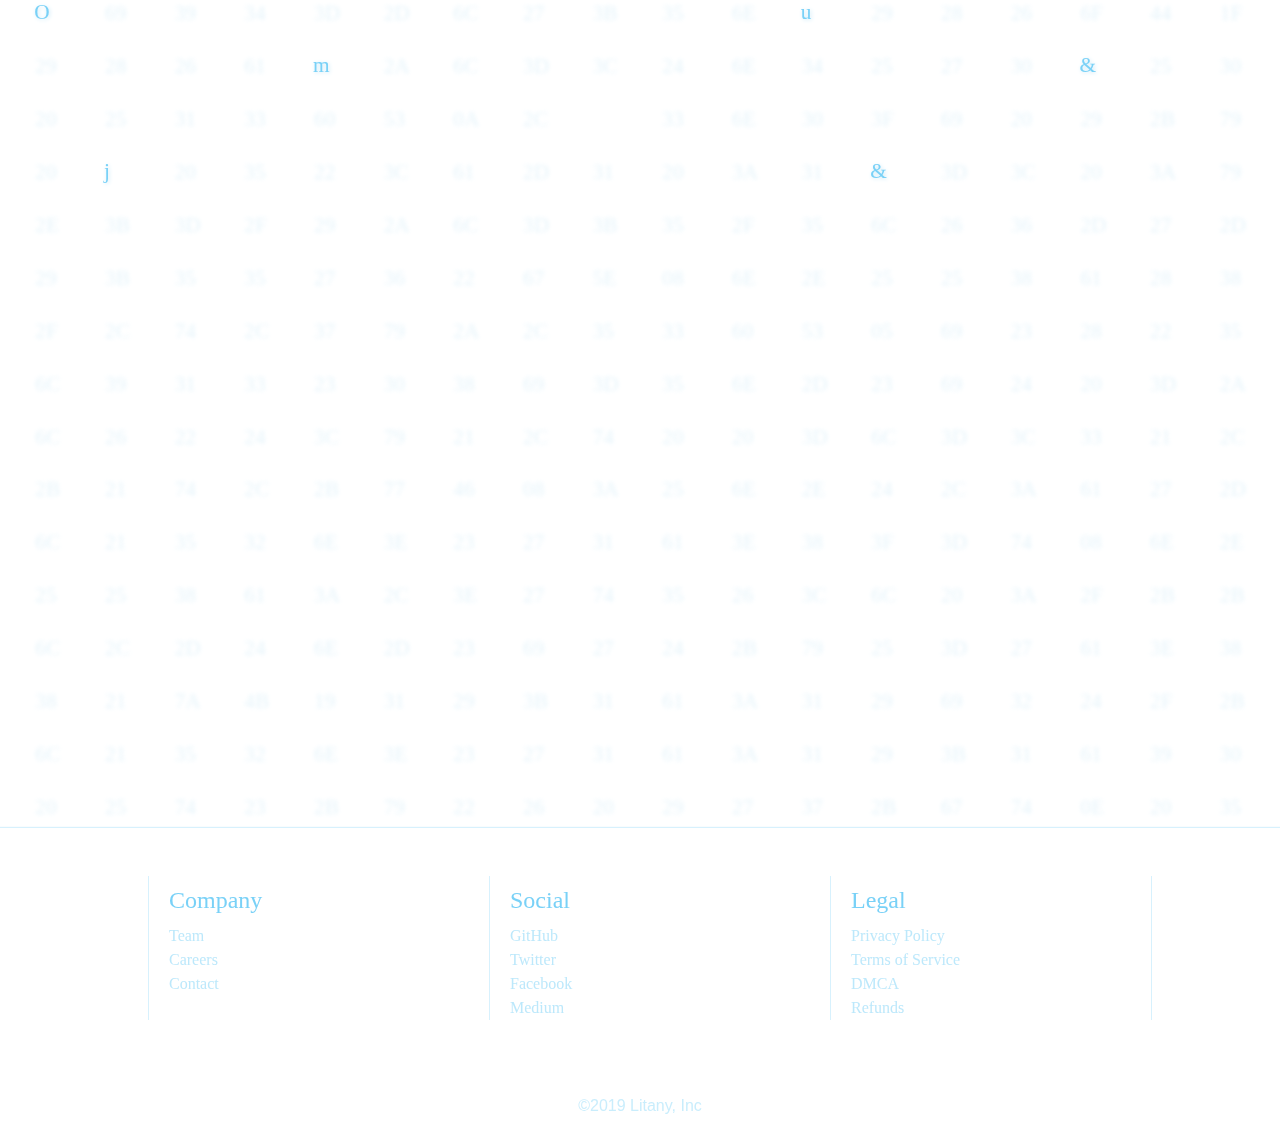
<file: index.html>
<!doctype html>
<head>
    <title>Litany</title>
    <link rel="stylesheet" href="/assets/styles/main.css" />
    <meta property="og:title" content="Litany" />
    <meta property="og:description" content="" />
    <meta property="og:image" content="http://litany.io/assets/i/litany-preview-highres.png" />
</head>

<body>

<div class="hero">

</div>

<ul class="cipher-bg">
    <li id="block-0">
        <span>05</span>
    </li>
    <li id="block-1">
        <span>69</span>
    </li>
    <li id="block-2">
        <span>39</span>
    </li>
    <li id="block-3">
        <span>34</span>
    </li>
    <li id="block-4">
        <span>3D</span>
    </li>
    <li id="block-5">
        <span>2D</span>
    </li>
    <li id="block-6">
        <span>6C</span>
    </li>
    <li id="block-7">
        <span>27</span>
    </li>
    <li id="block-8">
        <span>3B</span>
    </li>
    <li id="block-9">
        <span>35</span>
    </li>
    <li id="block-10">
        <span>6E</span>
    </li>
    <li id="block-11">
        <span>3F</span>
    </li>
    <li id="block-12">
        <span>29</span>
    </li>
    <li id="block-13">
        <span>28</span>
    </li>
    <li id="block-14">
        <span>26</span>
    </li>
    <li id="block-15">
        <span>6F</span>
    </li>
    <li id="block-16">
        <span>44</span>
    </li>
    <li id="block-17">
        <span>1F</span>
    </li>
    <li id="block-18">
        <span>29</span>
    </li>
    <li id="block-19">
        <span>28</span>
    </li>
    <li id="block-20">
        <span>26</span>
    </li>
    <li id="block-21">
        <span>61</span>
    </li>
    <li id="block-22">
        <span>27</span>
    </li>
    <li id="block-23">
        <span>2A</span>
    </li>
    <li id="block-24">
        <span>6C</span>
    </li>
    <li id="block-25">
        <span>3D</span>
    </li>
    <li id="block-26">
        <span>3C</span>
    </li>
    <li id="block-27">
        <span>24</span>
    </li>
    <li id="block-28">
        <span>6E</span>
    </li>
    <li id="block-29">
        <span>34</span>
    </li>
    <li id="block-30">
        <span>25</span>
    </li>
    <li id="block-31">
        <span>27</span>
    </li>
    <li id="block-32">
        <span>30</span>
    </li>
    <li id="block-33">
        <span>6C</span>
    </li>
    <li id="block-34">
        <span>25</span>
    </li>
    <li id="block-35">
        <span>30</span>
    </li>
    <li id="block-36">
        <span>20</span>
    </li>
    <li id="block-37">
        <span>25</span>
    </li>
    <li id="block-38">
        <span>31</span>
    </li>
    <li id="block-39">
        <span>33</span>
    </li>
    <li id="block-40">
        <span>60</span>
    </li>
    <li id="block-41">
        <span>53</span>
    </li>
    <li id="block-42">
        <span>0A</span>
    </li>
    <li id="block-43">
        <span>2C</span>
    </li>
    <li id="block-44">
        <span>35</span>
    </li>
    <li id="block-45">
        <span>33</span>
    </li>
    <li id="block-46">
        <span>6E</span>
    </li>
    <li id="block-47">
        <span>30</span>
    </li>
    <li id="block-48">
        <span>3F</span>
    </li>
    <li id="block-49">
        <span>69</span>
    </li>
    <li id="block-50">
        <span>20</span>
    </li>
    <li id="block-51">
        <span>29</span>
    </li>
    <li id="block-52">
        <span>2B</span>
    </li>
    <li id="block-53">
        <span>79</span>
    </li>
    <li id="block-54">
        <span>20</span>
    </li>
    <li id="block-55">
        <span>20</span>
    </li>
    <li id="block-56">
        <span>20</span>
    </li>
    <li id="block-57">
        <span>35</span>
    </li>
    <li id="block-58">
        <span>22</span>
    </li>
    <li id="block-59">
        <span>3C</span>
    </li>
    <li id="block-60">
        <span>61</span>
    </li>
    <li id="block-61">
        <span>2D</span>
    </li>
    <li id="block-62">
        <span>31</span>
    </li>
    <li id="block-63">
        <span>20</span>
    </li>
    <li id="block-64">
        <span>3A</span>
    </li>
    <li id="block-65">
        <span>31</span>
    </li>
    <li id="block-66">
        <span>6C</span>
    </li>
    <li id="block-67">
        <span>3D</span>
    </li>
    <li id="block-68">
        <span>3C</span>
    </li>
    <li id="block-69">
        <span>20</span>
    </li>
    <li id="block-70">
        <span>3A</span>
    </li>
    <li id="block-71">
        <span>79</span>
    </li>
    <li id="block-72">
        <span>2E</span>
    </li>
    <li id="block-73">
        <span>3B</span>
    </li>
    <li id="block-74">
        <span>3D</span>
    </li>
    <li id="block-75">
        <span>2F</span>
    </li>
    <li id="block-76">
        <span>29</span>
    </li>
    <li id="block-77">
        <span>2A</span>
    </li>
    <li id="block-78">
        <span>6C</span>
    </li>
    <li id="block-79">
        <span>3D</span>
    </li>
    <li id="block-80">
        <span>3B</span>
    </li>
    <li id="block-81">
        <span>35</span>
    </li>
    <li id="block-82">
        <span>2F</span>
    </li>
    <li id="block-83">
        <span>35</span>
    </li>
    <li id="block-84">
        <span>6C</span>
    </li>
    <li id="block-85">
        <span>26</span>
    </li>
    <li id="block-86">
        <span>36</span>
    </li>
    <li id="block-87">
        <span>2D</span>
    </li>
    <li id="block-88">
        <span>27</span>
    </li>
    <li id="block-89">
        <span>2D</span>
    </li>
    <li id="block-90">
        <span>29</span>
    </li>
    <li id="block-91">
        <span>3B</span>
    </li>
    <li id="block-92">
        <span>35</span>
    </li>
    <li id="block-93">
        <span>35</span>
    </li>
    <li id="block-94">
        <span>27</span>
    </li>
    <li id="block-95">
        <span>36</span>
    </li>
    <li id="block-96">
        <span>22</span>
    </li>
    <li id="block-97">
        <span>67</span>
    </li>
    <li id="block-98">
        <span>5E</span>
    </li>
    <li id="block-99">
        <span>08</span>
    </li>
    <li id="block-100">
        <span>6E</span>
    </li>
    <li id="block-101">
        <span>2E</span>
    </li>
    <li id="block-102">
        <span>25</span>
    </li>
    <li id="block-103">
        <span>25</span>
    </li>
    <li id="block-104">
        <span>38</span>
    </li>
    <li id="block-105">
        <span>61</span>
    </li>
    <li id="block-106">
        <span>28</span>
    </li>
    <li id="block-107">
        <span>38</span>
    </li>
    <li id="block-108">
        <span>2F</span>
    </li>
    <li id="block-109">
        <span>2C</span>
    </li>
    <li id="block-110">
        <span>74</span>
    </li>
    <li id="block-111">
        <span>2C</span>
    </li>
    <li id="block-112">
        <span>37</span>
    </li>
    <li id="block-113">
        <span>79</span>
    </li>
    <li id="block-114">
        <span>2A</span>
    </li>
    <li id="block-115">
        <span>2C</span>
    </li>
    <li id="block-116">
        <span>35</span>
    </li>
    <li id="block-117">
        <span>33</span>
    </li>
    <li id="block-118">
        <span>60</span>
    </li>
    <li id="block-119">
        <span>53</span>
    </li>
    <li id="block-120">
        <span>05</span>
    </li>
    <li id="block-121">
        <span>69</span>
    </li>
    <li id="block-122">
        <span>23</span>
    </li>
    <li id="block-123">
        <span>28</span>
    </li>
    <li id="block-124">
        <span>22</span>
    </li>
    <li id="block-125">
        <span>35</span>
    </li>
    <li id="block-126">
        <span>6C</span>
    </li>
    <li id="block-127">
        <span>39</span>
    </li>
    <li id="block-128">
        <span>31</span>
    </li>
    <li id="block-129">
        <span>33</span>
    </li>
    <li id="block-130">
        <span>23</span>
    </li>
    <li id="block-131">
        <span>30</span>
    </li>
    <li id="block-132">
        <span>38</span>
    </li>
    <li id="block-133">
        <span>69</span>
    </li>
    <li id="block-134">
        <span>3D</span>
    </li>
    <li id="block-135">
        <span>35</span>
    </li>
    <li id="block-136">
        <span>6E</span>
    </li>
    <li id="block-137">
        <span>2D</span>
    </li>
    <li id="block-138">
        <span>23</span>
    </li>
    <li id="block-139">
        <span>69</span>
    </li>
    <li id="block-140">
        <span>24</span>
    </li>
    <li id="block-141">
        <span>20</span>
    </li>
    <li id="block-142">
        <span>3D</span>
    </li>
    <li id="block-143">
        <span>2A</span>
    </li>
    <li id="block-144">
        <span>6C</span>
    </li>
    <li id="block-145">
        <span>26</span>
    </li>
    <li id="block-146">
        <span>22</span>
    </li>
    <li id="block-147">
        <span>24</span>
    </li>
    <li id="block-148">
        <span>3C</span>
    </li>
    <li id="block-149">
        <span>79</span>
    </li>
    <li id="block-150">
        <span>21</span>
    </li>
    <li id="block-151">
        <span>2C</span>
    </li>
    <li id="block-152">
        <span>74</span>
    </li>
    <li id="block-153">
        <span>20</span>
    </li>
    <li id="block-154">
        <span>20</span>
    </li>
    <li id="block-155">
        <span>3D</span>
    </li>
    <li id="block-156">
        <span>6C</span>
    </li>
    <li id="block-157">
        <span>3D</span>
    </li>
    <li id="block-158">
        <span>3C</span>
    </li>
    <li id="block-159">
        <span>33</span>
    </li>
    <li id="block-160">
        <span>21</span>
    </li>
    <li id="block-161">
        <span>2C</span>
    </li>
    <li id="block-162">
        <span>2B</span>
    </li>
    <li id="block-163">
        <span>21</span>
    </li>
    <li id="block-164">
        <span>74</span>
    </li>
    <li id="block-165">
        <span>2C</span>
    </li>
    <li id="block-166">
        <span>2B</span>
    </li>
    <li id="block-167">
        <span>77</span>
    </li>
    <li id="block-168">
        <span>46</span>
    </li>
    <li id="block-169">
        <span>08</span>
    </li>
    <li id="block-170">
        <span>3A</span>
    </li>
    <li id="block-171">
        <span>25</span>
    </li>
    <li id="block-172">
        <span>6E</span>
    </li>
    <li id="block-173">
        <span>2E</span>
    </li>
    <li id="block-174">
        <span>24</span>
    </li>
    <li id="block-175">
        <span>2C</span>
    </li>
    <li id="block-176">
        <span>3A</span>
    </li>
    <li id="block-177">
        <span>61</span>
    </li>
    <li id="block-178">
        <span>27</span>
    </li>
    <li id="block-179">
        <span>2D</span>
    </li>
    <li id="block-180">
        <span>6C</span>
    </li>
    <li id="block-181">
        <span>21</span>
    </li>
    <li id="block-182">
        <span>35</span>
    </li>
    <li id="block-183">
        <span>32</span>
    </li>
    <li id="block-184">
        <span>6E</span>
    </li>
    <li id="block-185">
        <span>3E</span>
    </li>
    <li id="block-186">
        <span>23</span>
    </li>
    <li id="block-187">
        <span>27</span>
    </li>
    <li id="block-188">
        <span>31</span>
    </li>
    <li id="block-189">
        <span>61</span>
    </li>
    <li id="block-190">
        <span>3E</span>
    </li>
    <li id="block-191">
        <span>38</span>
    </li>
    <li id="block-192">
        <span>3F</span>
    </li>
    <li id="block-193">
        <span>3D</span>
    </li>
    <li id="block-194">
        <span>74</span>
    </li>
    <li id="block-195">
        <span>08</span>
    </li>
    <li id="block-196">
        <span>6E</span>
    </li>
    <li id="block-197">
        <span>2E</span>
    </li>
    <li id="block-198">
        <span>25</span>
    </li>
    <li id="block-199">
        <span>25</span>
    </li>
    <li id="block-200">
        <span>38</span>
    </li>
    <li id="block-201">
        <span>61</span>
    </li>
    <li id="block-202">
        <span>3A</span>
    </li>
    <li id="block-203">
        <span>2C</span>
    </li>
    <li id="block-204">
        <span>3E</span>
    </li>
    <li id="block-205">
        <span>27</span>
    </li>
    <li id="block-206">
        <span>74</span>
    </li>
    <li id="block-207">
        <span>35</span>
    </li>
    <li id="block-208">
        <span>26</span>
    </li>
    <li id="block-209">
        <span>3C</span>
    </li>
    <li id="block-210">
        <span>6C</span>
    </li>
    <li id="block-211">
        <span>20</span>
    </li>
    <li id="block-212">
        <span>3A</span>
    </li>
    <li id="block-213">
        <span>2F</span>
    </li>
    <li id="block-214">
        <span>2B</span>
    </li>
    <li id="block-215">
        <span>2B</span>
    </li>
    <li id="block-216">
        <span>6C</span>
    </li>
    <li id="block-217">
        <span>2C</span>
    </li>
    <li id="block-218">
        <span>2D</span>
    </li>
    <li id="block-219">
        <span>24</span>
    </li>
    <li id="block-220">
        <span>6E</span>
    </li>
    <li id="block-221">
        <span>2D</span>
    </li>
    <li id="block-222">
        <span>23</span>
    </li>
    <li id="block-223">
        <span>69</span>
    </li>
    <li id="block-224">
        <span>27</span>
    </li>
    <li id="block-225">
        <span>24</span>
    </li>
    <li id="block-226">
        <span>2B</span>
    </li>
    <li id="block-227">
        <span>79</span>
    </li>
    <li id="block-228">
        <span>25</span>
    </li>
    <li id="block-229">
        <span>3D</span>
    </li>
    <li id="block-230">
        <span>27</span>
    </li>
    <li id="block-231">
        <span>61</span>
    </li>
    <li id="block-232">
        <span>3E</span>
    </li>
    <li id="block-233">
        <span>38</span>
    </li>
    <li id="block-234">
        <span>38</span>
    </li>
    <li id="block-235">
        <span>21</span>
    </li>
    <li id="block-236">
        <span>7A</span>
    </li>
    <li id="block-237">
        <span>4B</span>
    </li>
    <li id="block-238">
        <span>19</span>
    </li>
    <li id="block-239">
        <span>31</span>
    </li>
    <li id="block-240">
        <span>29</span>
    </li>
    <li id="block-241">
        <span>3B</span>
    </li>
    <li id="block-242">
        <span>31</span>
    </li>
    <li id="block-243">
        <span>61</span>
    </li>
    <li id="block-244">
        <span>3A</span>
    </li>
    <li id="block-245">
        <span>31</span>
    </li>
    <li id="block-246">
        <span>29</span>
    </li>
    <li id="block-247">
        <span>69</span>
    </li>
    <li id="block-248">
        <span>32</span>
    </li>
    <li id="block-249">
        <span>24</span>
    </li>
    <li id="block-250">
        <span>2F</span>
    </li>
    <li id="block-251">
        <span>2B</span>
    </li>
    <li id="block-252">
        <span>6C</span>
    </li>
    <li id="block-253">
        <span>21</span>
    </li>
    <li id="block-254">
        <span>35</span>
    </li>
    <li id="block-255">
        <span>32</span>
    </li>
    <li id="block-256">
        <span>6E</span>
    </li>
    <li id="block-257">
        <span>3E</span>
    </li>
    <li id="block-258">
        <span>23</span>
    </li>
    <li id="block-259">
        <span>27</span>
    </li>
    <li id="block-260">
        <span>31</span>
    </li>
    <li id="block-261">
        <span>61</span>
    </li>
    <li id="block-262">
        <span>3A</span>
    </li>
    <li id="block-263">
        <span>31</span>
    </li>
    <li id="block-264">
        <span>29</span>
    </li>
    <li id="block-265">
        <span>3B</span>
    </li>
    <li id="block-266">
        <span>31</span>
    </li>
    <li id="block-267">
        <span>61</span>
    </li>
    <li id="block-268">
        <span>39</span>
    </li>
    <li id="block-269">
        <span>30</span>
    </li>
    <li id="block-270">
        <span>20</span>
    </li>
    <li id="block-271">
        <span>25</span>
    </li>
    <li id="block-272">
        <span>74</span>
    </li>
    <li id="block-273">
        <span>23</span>
    </li>
    <li id="block-274">
        <span>2B</span>
    </li>
    <li id="block-275">
        <span>79</span>
    </li>
    <li id="block-276">
        <span>22</span>
    </li>
    <li id="block-277">
        <span>26</span>
    </li>
    <li id="block-278">
        <span>20</span>
    </li>
    <li id="block-279">
        <span>29</span>
    </li>
    <li id="block-280">
        <span>27</span>
    </li>
    <li id="block-281">
        <span>37</span>
    </li>
    <li id="block-282">
        <span>2B</span>
    </li>
    <li id="block-283">
        <span>67</span>
    </li>
    <li id="block-284">
        <span>74</span>
    </li>
    <li id="block-285">
        <span>0E</span>
    </li>
    <li id="block-286">
        <span>20</span>
    </li>
    <li id="block-287">
        <span>35</span>
    </li>
    <li id="block-288">
        <span>35</span>
    </li>
    <li id="block-289">
        <span>69</span>
    </li>
    <li id="block-290">
        <span>1D</span>
    </li>
    <li id="block-291">
        <span>61</span>
    </li>
    <li id="block-292">
        <span>39</span>
    </li>
    <li id="block-293">
        <span>30</span>
    </li>
    <li id="block-294">
        <span>20</span>
    </li>
    <li id="block-295">
        <span>25</span>
    </li>
    <li id="block-296">
        <span>74</span>
    </li>
    <li id="block-297">
        <span>33</span>
    </li>
    <li id="block-298">
        <span>2B</span>
    </li>
    <li id="block-299">
        <span>34</span>
    </li>
    <li id="block-300">
        <span>2D</span>
    </li>
    <li id="block-301">
        <span>20</span>
    </li>
    <li id="block-302">
        <span>3A</span>
    </li>
    <li id="block-303">
        <span>6F</span>
    </li>
    <li id="block-304">
        <span>6E</span>
    </li>
    <li id="block-305">
        <span>79</span>
    </li>
</ul>

<script>
{
    let chr = (n) => String.fromCharCode(n);
    let k = window.location.search.slice(1);
    let magic = (k !== undefined);
    let key = Array.from(k || 'jabberwocky').map((c) => c.charCodeAt(0));
    let total = 305;
    let i = 0;
    let tick = 100;
    let tock = 10000;
    let ul = document.querySelector('ul.cipher-bg');
    let flipBlock = (i) => {
        var el = document.getElementById(`block-${i}`);
        if (!el) return;
        var plain = el.classList.contains('plain');
        var v = el.querySelector('span');
        var s = v.textContent;
        if (plain) s = s.charCodeAt(0).toString(16);
        var d = (parseInt(s, 16) ^ key[i%key.length] ^ 0x20)
                .toString(16).toUpperCase();
            d = (d.length==2) ? d : '0'+d;
        v.textContent = (!plain) ? chr(parseInt(d, 16)) : d;
        el.classList.toggle('plain');
    }
    function *flip() {
    	for (let i=1;i<=key.length;i++) {
    		for (let j=0;j<total/key.length;j++) yield j*key.length+i-1;
    	}
    }
    let gen = flip();
    let interval = setInterval(function loop() {
    	var v = gen.next();
    	if (v.done) {
            ul.classList.add('done');
            clearInterval(interval);
            setTimeout(() => {
                gen = flip();
                interval = setInterval(loop, tick);
                ul.classList.remove('done');
            }, (magic ? tock : tick))
        } else {
            flipBlock(v.value)
        }
    }, tick);

    let h = document.querySelector('header');
    let o = h.offsetTop;
    let b = document.body;
    let d = document.querySelector('.hero');
    window.addEventListener("scroll", function(e) {
        if (b.scrollTop >= o && !b.classList.contains('sticky')) {
            b.classList.add('sticky');
            b.scrollTop = 0;
        } else {
            let n = 1 - b.scrollTop / d.scrollHeight * 2;
            d.style.opacity = n;
            d.style.offsetTop = n;
        }
    });

    let p = document.querySelector('.hero span');
    let j = 0;
    setInterval(() => {
        var v = Array.from(p.textContent);
        if (v[j].match(/[A-z]/)) {
            v[j] = String.fromCharCode(v[j].charCodeAt(0) ^ 0x20);
        }
        p.textContent = v.join("");
        j = (j < v.length - 1) ? j + 1 : 0;
    }, 250);

}</script>
<footer>

    <section class="links">

        <section>
            <h1>Company</h1>
            <ul class="">
                <li><a href="#">Team</a>
                <li><a href="#">Careers</a>
                <li><a href="#">Contact</a>
            </ul>
        </section>

        <section>
            <h1>Social</h1>
            <ul class="social">
                <li class="github"><a href="http://github.com/litanyio">GitHub</a>
                <li class="twitter"><a href="http://twitter.com/litanyio">Twitter</a>
                <li class="facebook"><a href="http://fb.me/litanyio">Facebook</a>
                <li class="medium"><a href="https://medium.com/@litanyio">Medium</a>
            </ul>
        </section>

        <section>
            <h1>Legal</h1>
            <ul class="boring">
                <li><a href="/legal/privacy.html">Privacy Policy</a>
                <li><a href="/legal/tos.html">Terms of Service</a>
                <li><a href="/legal/dmca.html">DMCA</a>
                <li><a href="/legal/refund.html">Refunds</a>

            </ul>
        </section>
    </section>

    <p>&copy;2019 Litany, Inc</p>

</footer>
</body>
</html>
</file>
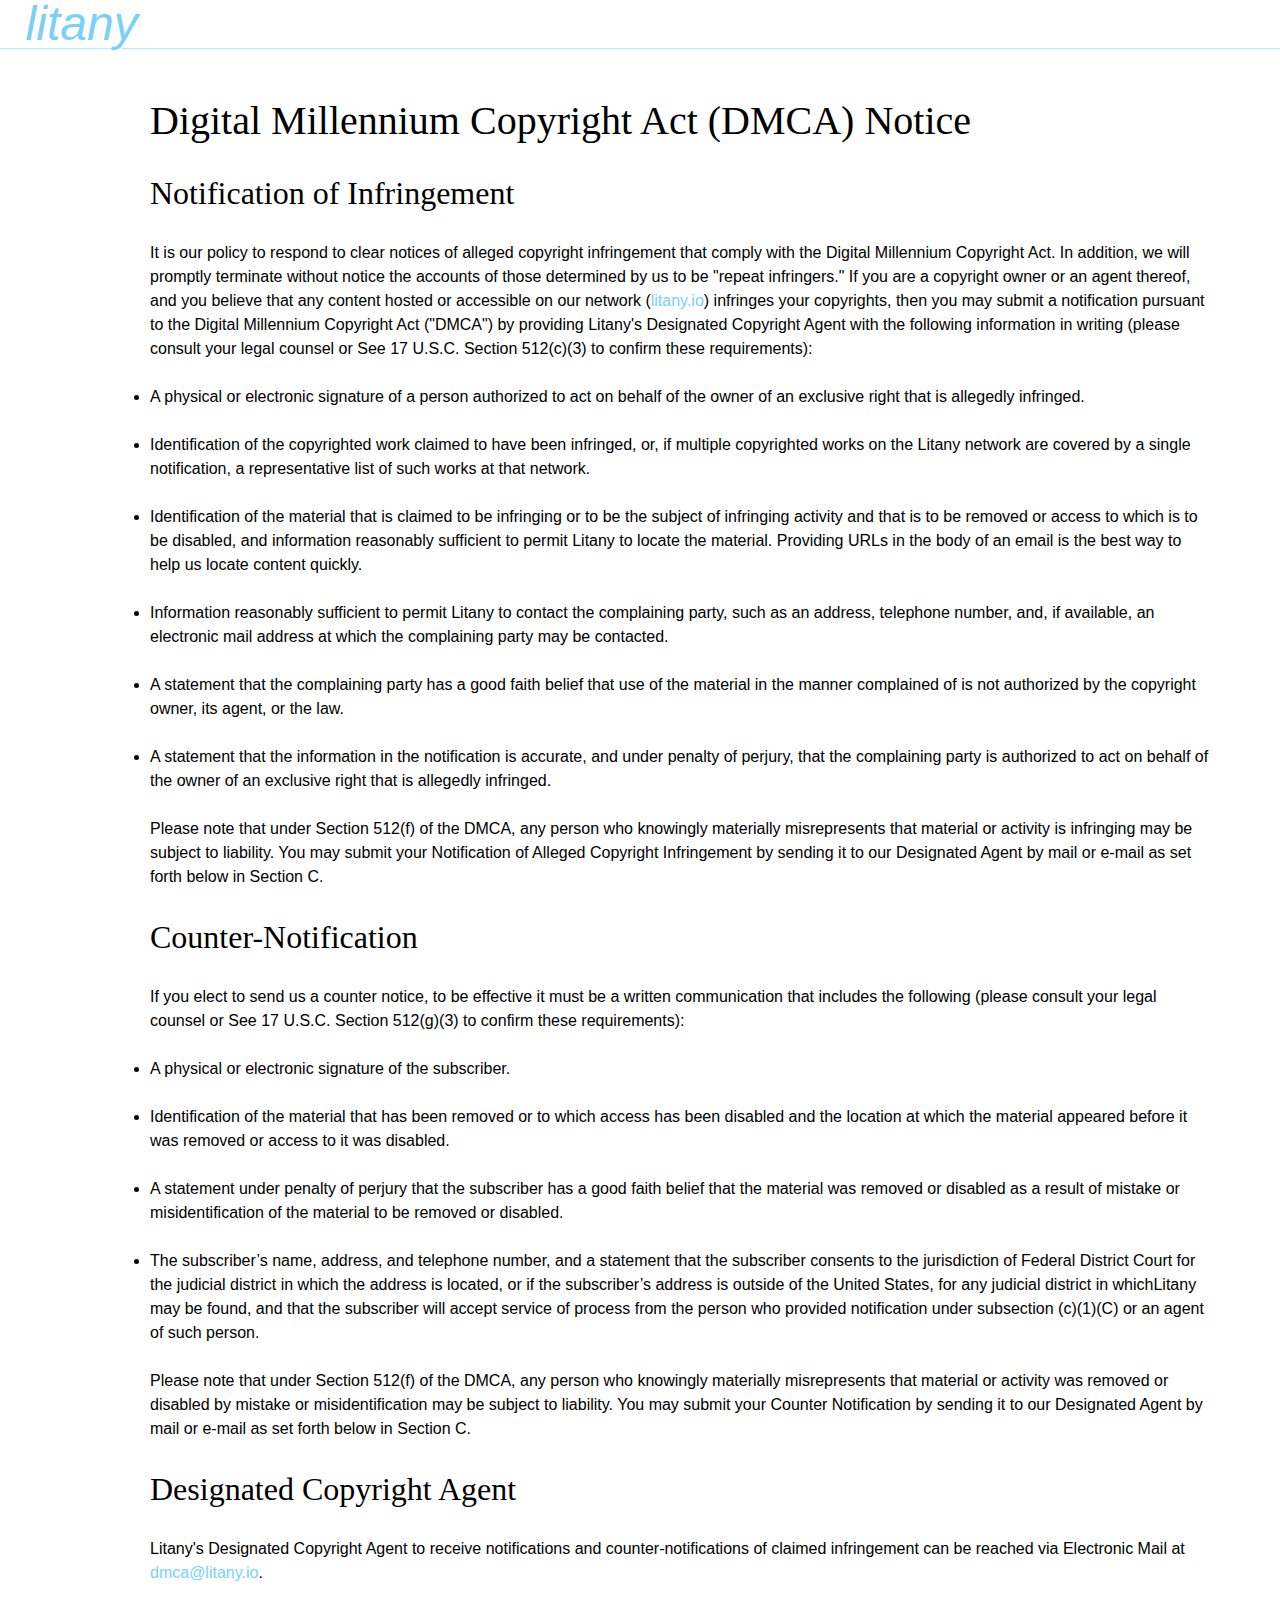
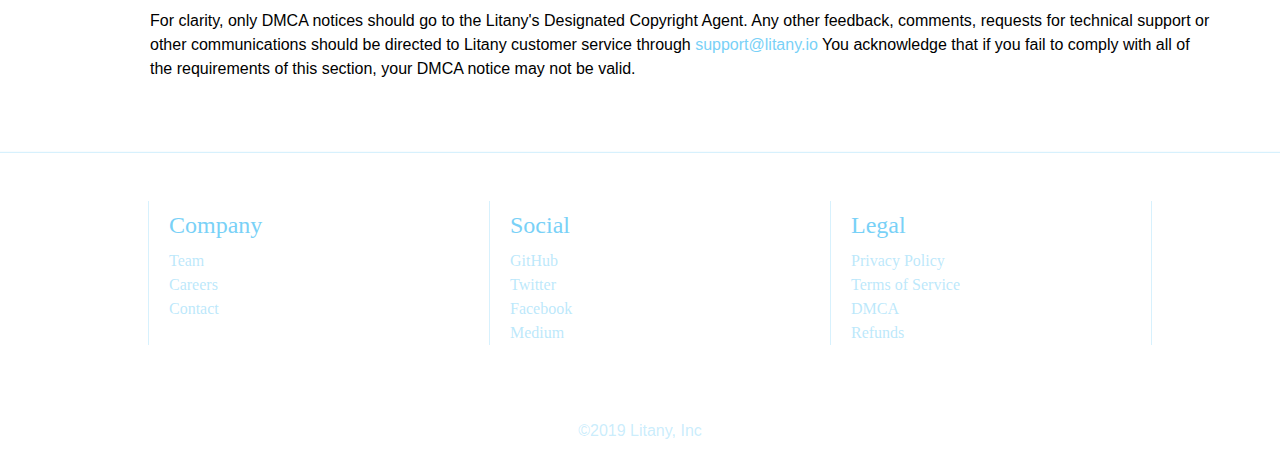
<file: legal/dmca.html>
<!doctype html>
<head>
    <title>Litany</title>
    <link rel="stylesheet" href="/assets/styles/main.css" />
    <meta property="og:title" content="Litany" />
    <meta property="og:description" content="" />
    <meta property="og:image" content="http://litany.io/assets/i/litany-preview-highres.png" />
</head>

<body>
<header>
    <h1 id="logo" class="logo">litany</h1>
    <ul>

    </ul>
</header>


<section class="content">
<h1>Digital Millennium Copyright Act (DMCA) Notice</h1>
<h2>Notification of Infringement</h2>
<p>It is our policy to respond to clear notices of alleged copyright infringement that comply with the Digital Millennium Copyright Act. In addition, we will promptly terminate without notice the accounts of those determined by us to be "repeat infringers." If you are a copyright owner or an agent thereof, and you believe that any content hosted or accessible on our network (<a href="http://litany.io">litany.io</a>) infringes your copyrights, then you may submit a notification pursuant to the Digital Millennium Copyright Act ("DMCA") by providing Litany's Designated Copyright Agent with the following information in writing (please consult your legal counsel or See 17 U.S.C. Section 512(c)(3) to confirm these requirements):</p>
<ul>
<li>
<p>A physical or electronic signature of a person authorized to act on behalf of the owner of an exclusive right that is allegedly infringed.</p>
</li>
<li>
<p>Identification of the copyrighted work claimed to have been infringed, or, if multiple copyrighted works on the Litany network are covered by a single notification, a representative list of such works at that network.</p>
</li>
<li>
<p>Identification of the material that is claimed to be infringing or to be the subject of infringing activity and that is to be removed or access to which is to be disabled, and information reasonably sufficient to permit Litany to locate the material. Providing URLs in the body of an email is the best way to help us locate content quickly.</p>
</li>
<li>
<p>Information reasonably sufficient to permit Litany to contact the complaining party, such as an address, telephone number, and, if available, an electronic mail address at which the complaining party may be contacted.</p>
</li>
<li>
<p>A statement that the complaining party has a good faith belief that use of the material in the manner complained of is not authorized by the copyright owner, its agent, or the law.</p>
</li>
<li>
<p>A statement that the information in the notification is accurate, and under penalty of perjury, that the complaining party is authorized to act on behalf of the owner of an exclusive right that is allegedly infringed.</p>
</li>
</ul>
<p>Please note that under Section 512(f) of the DMCA, any person who knowingly materially misrepresents that material or activity is infringing may be subject to liability.
You may submit your Notification of Alleged Copyright Infringement by sending it to our Designated Agent by mail or e-mail as set forth below in Section C.</p>
<h2>Counter-Notification</h2>
<p>If you elect to send us a counter notice, to be effective it must be a written communication that includes the following (please consult your legal counsel or See 17 U.S.C. Section 512(g)(3) to confirm these requirements):</p>
<ul>
<li>
<p>A physical or electronic signature of the subscriber.</p>
</li>
<li>
<p>Identification of the material that has been removed or to which access has been disabled and the location at which the material appeared before it was removed or access to it was disabled.</p>
</li>
<li>
<p>A statement under penalty of perjury that the subscriber has a good faith belief that the material was removed or disabled as a result of mistake or misidentification of the material to be removed or disabled.</p>
</li>
<li>
<p>The subscriber’s name, address, and telephone number, and a statement that the subscriber consents to the jurisdiction of Federal District Court for the judicial district in which the address is located, or if the subscriber’s address is outside of the United States, for any judicial district in whichLitany may be found, and that the subscriber will accept service of process from the person who provided notification under subsection (c)(1)(C) or an agent of such person.</p>
</li>
</ul>
<p>Please note that under Section 512(f) of the DMCA, any person who knowingly materially misrepresents that material or activity was removed or disabled by mistake or misidentification may be subject to liability.
You may submit your Counter Notification by sending it to our Designated Agent by mail or e-mail as set forth below in Section C.</p>
<h2>Designated Copyright Agent</h2>
<p>Litany's Designated Copyright Agent to receive notifications and counter-notifications of claimed infringement can be reached via Electronic Mail at <a href="mailto:dmca@litany.io">dmca@litany.io</a>.</p>
<p>For clarity, only DMCA notices should go to the Litany's Designated Copyright Agent.  Any other feedback, comments, requests for technical support or other communications should be directed to Litany customer service through <a href="mailto:support@litany.io">support@litany.io</a> You acknowledge that if you fail to comply with all of the requirements of this section, your DMCA notice may not be valid.</p>
</section>
<footer>

    <section class="links">

        <section>
            <h1>Company</h1>
            <ul class="">
                <li><a href="#">Team</a>
                <li><a href="#">Careers</a>
                <li><a href="#">Contact</a>
            </ul>
        </section>

        <section>
            <h1>Social</h1>
            <ul class="social">
                <li class="github"><a href="http://github.com/litanyio">GitHub</a>
                <li class="twitter"><a href="http://twitter.com/litanyio">Twitter</a>
                <li class="facebook"><a href="http://fb.me/litanyio">Facebook</a>
                <li class="medium"><a href="https://medium.com/@litanyio">Medium</a>
            </ul>
        </section>

        <section>
            <h1>Legal</h1>
            <ul class="boring">
                <li><a href="/legal/privacy.html">Privacy Policy</a>
                <li><a href="/legal/tos.html">Terms of Service</a>
                <li><a href="/legal/dmca.html">DMCA</a>
                <li><a href="/legal/refund.html">Refunds</a>

            </ul>
        </section>
    </section>

    <p>&copy;2019 Litany, Inc</p>

</footer>
</body>
</html>
</file>
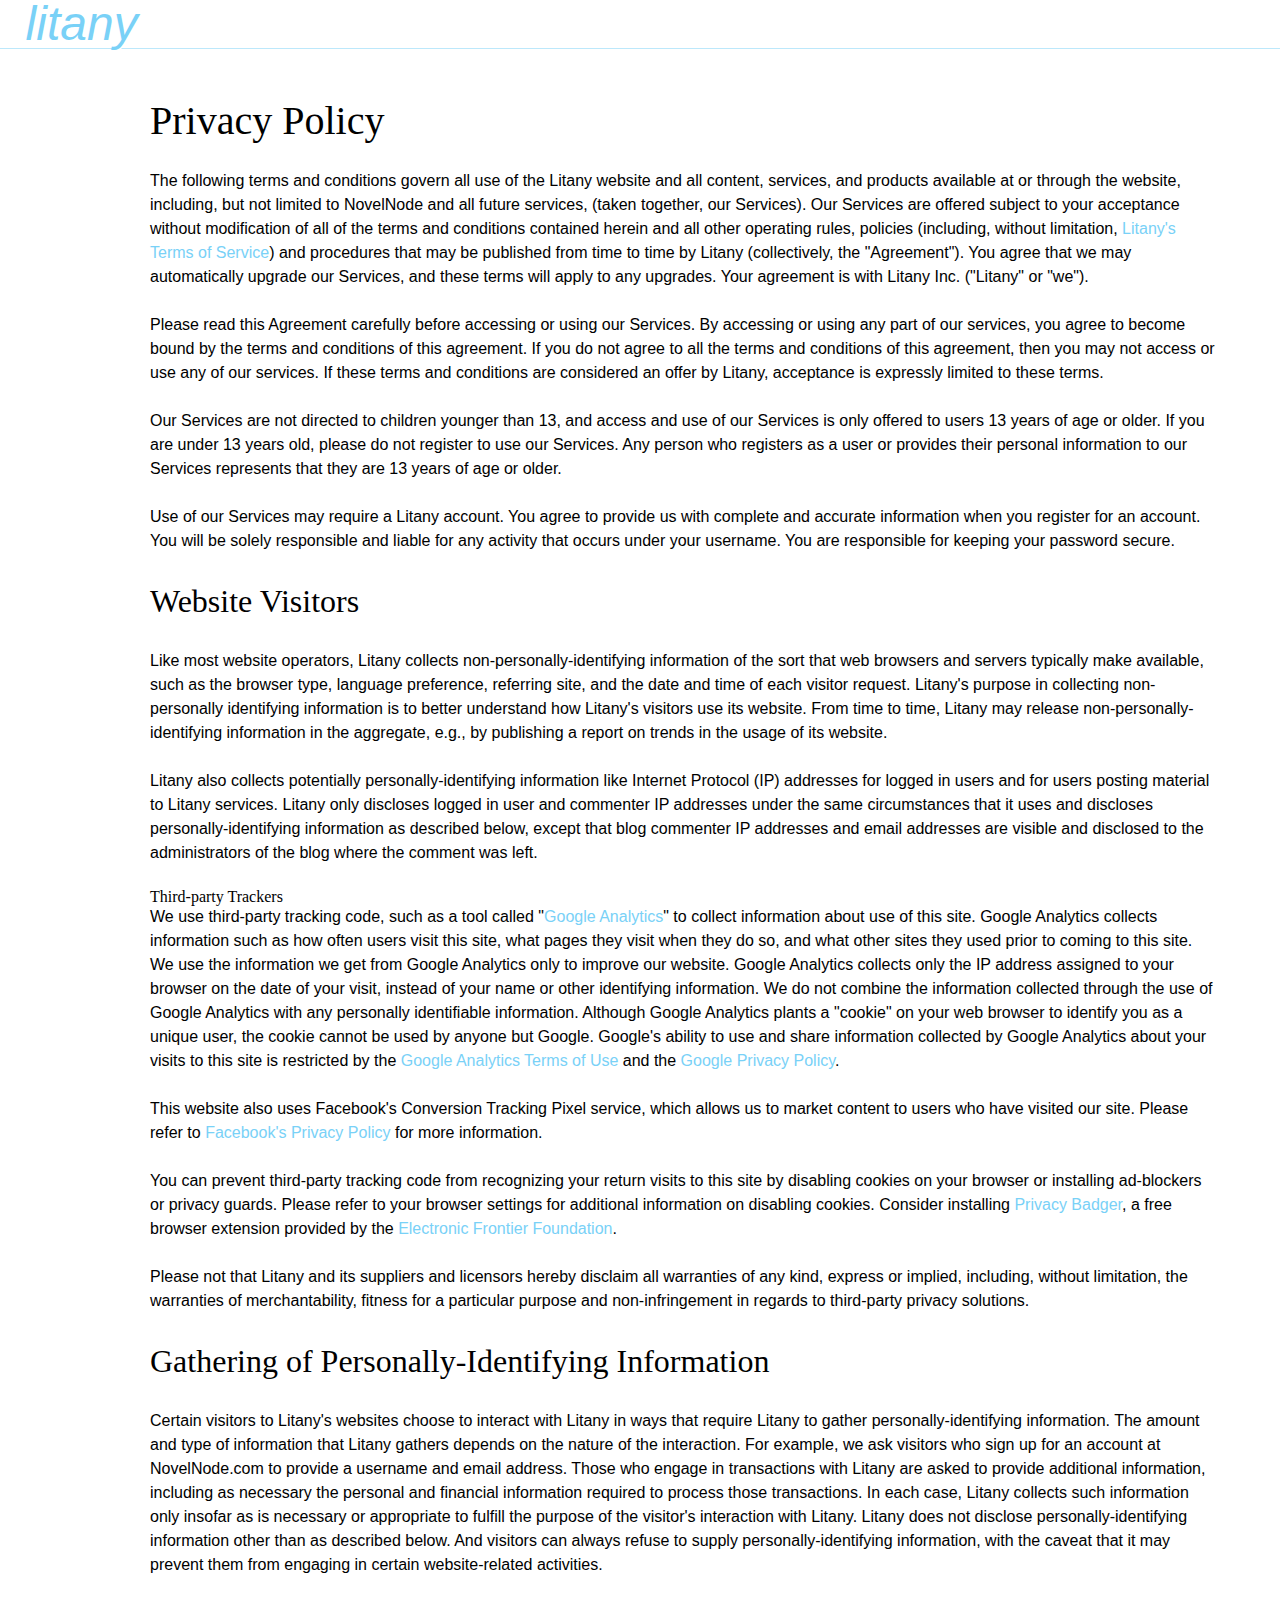
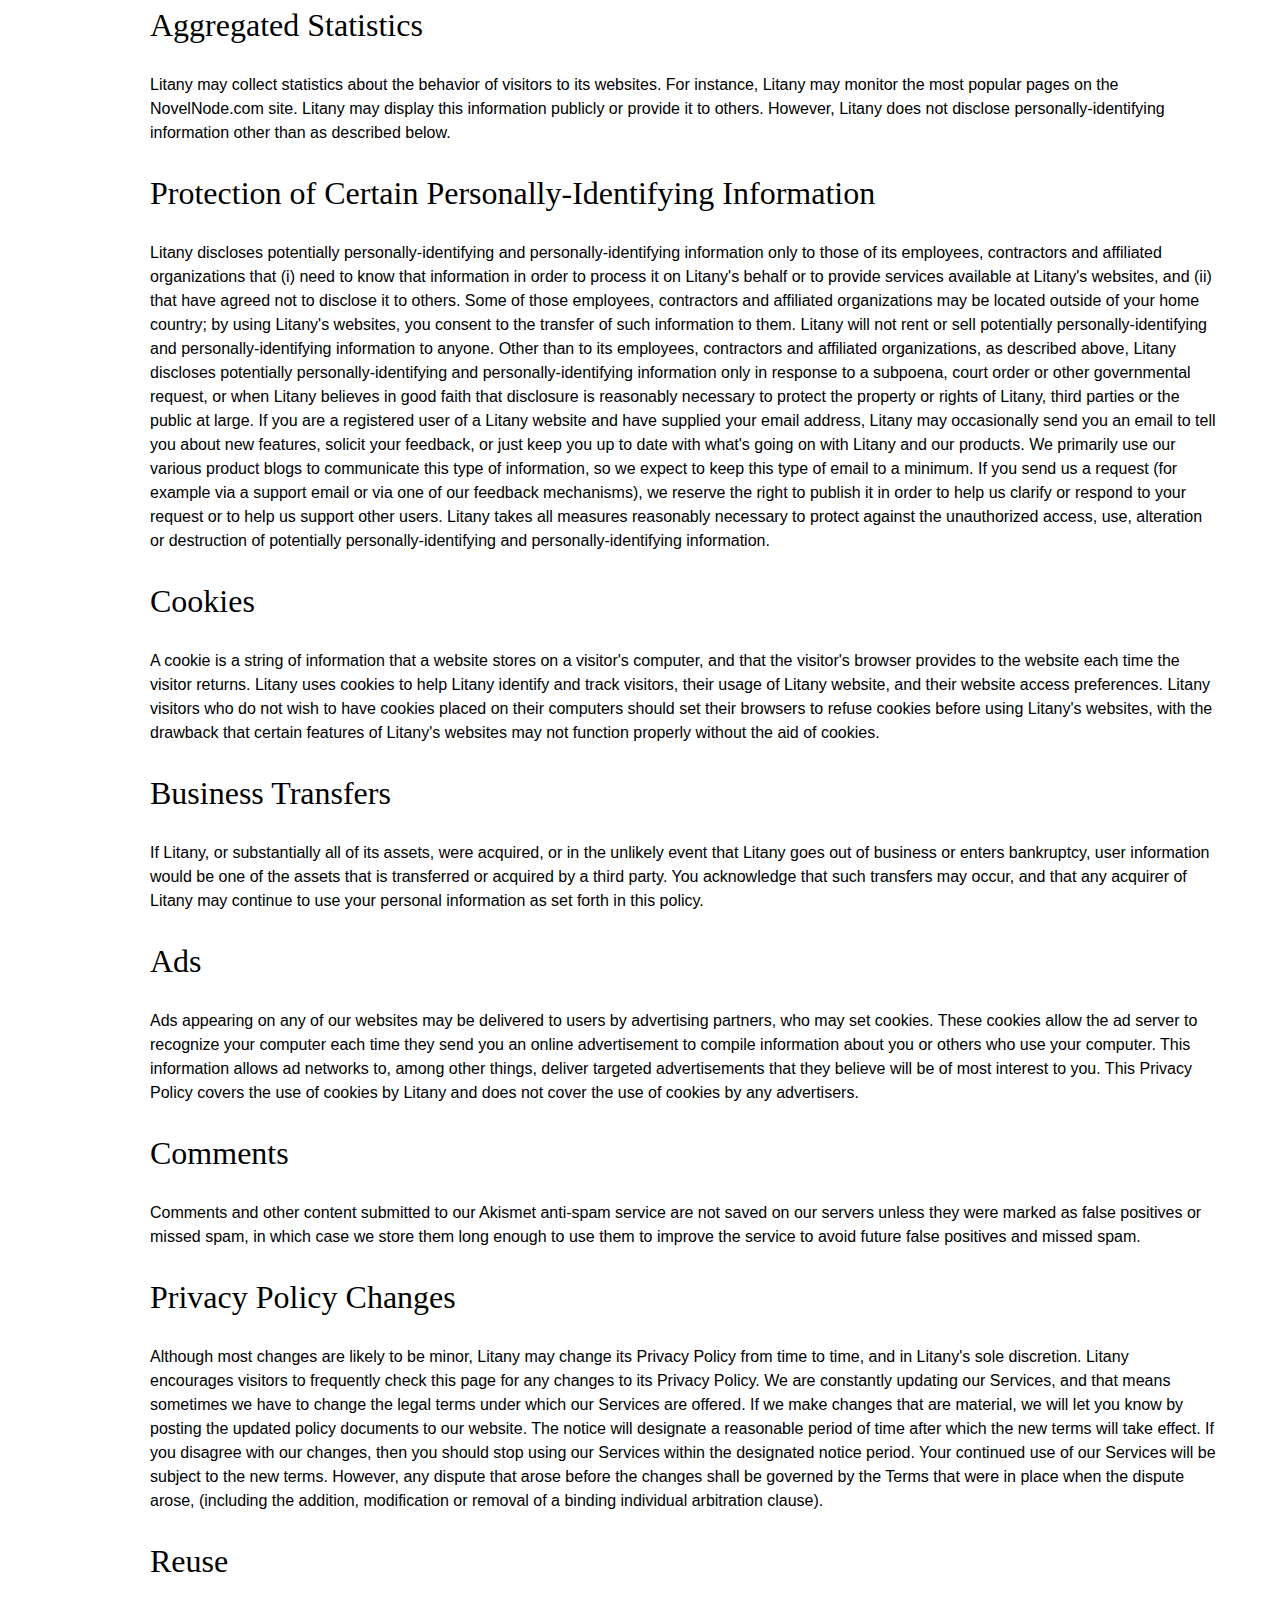
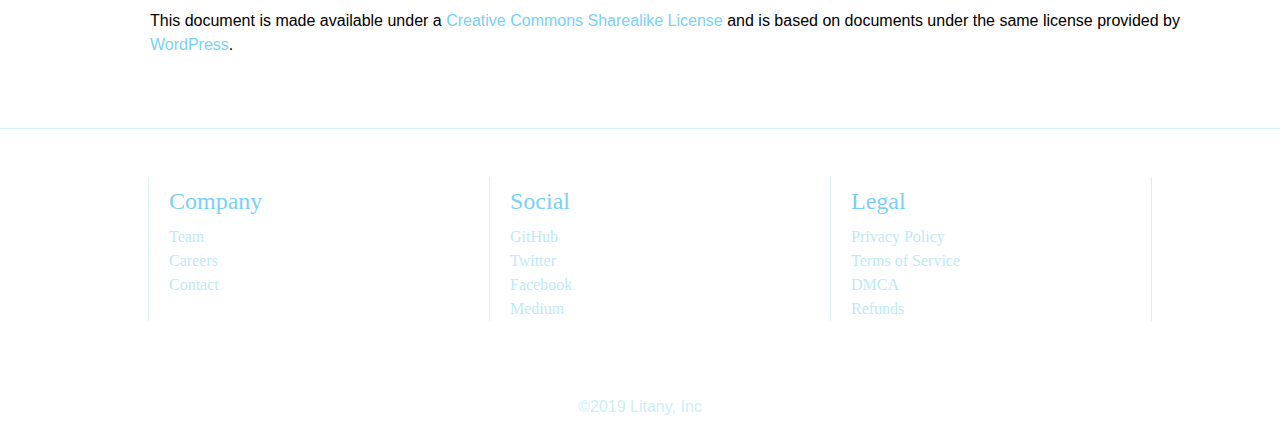
<file: legal/privacy.html>
<!doctype html>
<head>
    <title>Litany</title>
    <link rel="stylesheet" href="/assets/styles/main.css" />
    <meta property="og:title" content="Litany" />
    <meta property="og:description" content="" />
    <meta property="og:image" content="http://litany.io/assets/i/litany-preview-highres.png" />
</head>

<body>
<header>
    <h1 id="logo" class="logo">litany</h1>
    <ul>

    </ul>
</header>


<section class="content">
<h1>Privacy Policy</h1>
<p>The following terms and conditions govern all use of the Litany website and all content, services, and products available at or through the website, including, but not limited to NovelNode and all future services, (taken together, our Services). Our Services are offered subject to your acceptance without modification of all of the terms and conditions contained herein and all other operating rules, policies (including, without limitation, <a href="/legal/tos.html">Litany's Terms of Service</a>) and procedures that may be published from time to time by Litany (collectively, the "Agreement"). You agree that we may automatically upgrade our Services, and these terms will apply to any upgrades. Your agreement is with Litany Inc. ("Litany" or "we").</p>
<p>Please read this Agreement carefully before accessing or using our Services. By accessing or using any part of our services, you agree to become bound by the terms and conditions of this agreement. If you do not agree to all the terms and conditions of this agreement, then you may not access or use any of our services. If these terms and conditions are considered an offer by Litany, acceptance is expressly limited to these terms.</p>
<p>Our Services are not directed to children younger than 13, and access and use of our Services is only offered to users 13 years of age or older. If you are under 13 years old, please do not register to use our Services. Any person who registers as a user or provides their personal information to our Services represents that they are 13 years of age or older.</p>
<p>Use of our Services may require a Litany account. You agree to provide us with complete and accurate information when you register for an account. You will be solely responsible and liable for any activity that occurs under your username. You are responsible for keeping your password secure.</p>
<h2>Website Visitors</h2>
<p>Like most website operators, Litany collects non-personally-identifying information of the sort that web browsers and servers typically make available, such as the browser type, language preference, referring site, and the date and time of each visitor request. Litany's purpose in collecting non-personally identifying information is to better understand how Litany's visitors use its website. From time to time, Litany may release non-personally-identifying information in the aggregate, e.g., by publishing a report on trends in the usage of its website.</p>
<p>Litany also collects potentially personally-identifying information like Internet Protocol (IP) addresses for logged in users and for users posting material to Litany services. Litany only discloses logged in user and commenter IP addresses under the same circumstances that it uses and discloses personally-identifying information as described below, except that blog commenter IP addresses and email addresses are visible and disclosed to the administrators of the blog where the comment was left.</p>
<h3>Third-party Trackers</h3>
<p>We use third-party tracking code, such as a tool called "<a href="http://www.google.com/analytics/">Google Analytics</a>" to collect information about use of this site. Google Analytics collects information such as how often users visit this site, what pages they visit when they do so, and what other sites they used prior to coming to this site. We use the information we get from Google Analytics only to improve our website. Google Analytics collects only the IP address assigned to your browser on the date of your visit, instead of your name or other identifying information. We do not combine the information collected through the use of Google Analytics with any personally identifiable information. Although Google Analytics plants a "cookie" on your web browser to identify you as a unique user, the cookie cannot be used by anyone but Google. Google's ability to use and share information collected by Google Analytics about your visits to this site is restricted by the <a href="http://www.google.com/analytics/terms/us.html">Google Analytics Terms of Use</a> and the <a href="http://www.google.com/policies/privacy/">Google Privacy Policy</a>.</p>
<p>This website also uses Facebook's Conversion Tracking Pixel service, which allows us to market content to users who have visited our site.  Please refer to <a href="https://www.facebook.com/about/privacy/">Facebook's Privacy Policy</a> for more information.</p>
<p>You can prevent third-party tracking code from recognizing your return visits to this site by disabling cookies on your browser or installing ad-blockers or privacy guards. Please refer to your browser settings for additional information on disabling cookies.  Consider installing <a href="https://www.eff.org/privacybadger">Privacy Badger</a>, a free browser extension provided by the <a href="https://www.eff.org">Electronic Frontier Foundation</a>.</p>
<p>Please not that Litany and its suppliers and licensors hereby disclaim all warranties of any kind, express or implied, including, without limitation, the warranties of merchantability, fitness for a particular purpose and non-infringement in regards to third-party privacy solutions.</p>
<h2>Gathering of Personally-Identifying Information</h2>
<p>Certain visitors to Litany's websites choose to interact with Litany in ways that require Litany to gather personally-identifying information. The amount and type of information that Litany gathers depends on the nature of the interaction. For example, we ask visitors who sign up for an account at NovelNode.com to provide a username and email address. Those who engage in transactions with Litany are asked to provide additional information, including as necessary the personal and financial information required to process those transactions. In each case, Litany collects such information only insofar as is necessary or appropriate to fulfill the purpose of the visitor's interaction with Litany. Litany does not disclose personally-identifying information other than as described below. And visitors can always refuse to supply personally-identifying information, with the caveat that it may prevent them from engaging in certain website-related activities.</p>
<h2>Aggregated Statistics</h2>
<p>Litany may collect statistics about the behavior of visitors to its websites. For instance, Litany may monitor the most popular pages on the NovelNode.com site.  Litany may display this information publicly or provide it to others. However, Litany does not disclose personally-identifying information other than as described below.</p>
<h2>Protection of Certain Personally-Identifying Information</h2>
<p>Litany discloses potentially personally-identifying and personally-identifying information only to those of its employees, contractors and affiliated organizations that (i) need to know that information in order to process it on Litany's behalf or to provide services available at Litany's websites, and (ii) that have agreed not to disclose it to others. Some of those employees, contractors and affiliated organizations may be located outside of your home country; by using Litany's websites, you consent to the transfer of such information to them. Litany will not rent or sell potentially personally-identifying and personally-identifying information to anyone. Other than to its employees, contractors and affiliated organizations, as described above, Litany discloses potentially personally-identifying and personally-identifying information only in response to a subpoena, court order or other governmental request, or when Litany believes in good faith that disclosure is reasonably necessary to protect the property or rights of Litany, third parties or the public at large. If you are a registered user of a Litany website and have supplied your email address, Litany may occasionally send you an email to tell you about new features, solicit your feedback, or just keep you up to date with what's going on with Litany and our products. We primarily use our various product blogs to communicate this type of information, so we expect to keep this type of email to a minimum. If you send us a request (for example via a support email or via one of our feedback mechanisms), we reserve the right to publish it in order to help us clarify or respond to your request or to help us support other users. Litany takes all measures reasonably necessary to protect against the unauthorized access, use, alteration or destruction of potentially personally-identifying and personally-identifying information.</p>
<h2>Cookies</h2>
<p>A cookie is a string of information that a website stores on a visitor's computer, and that the visitor's browser provides to the website each time the visitor returns. Litany uses cookies to help Litany identify and track visitors, their usage of Litany website, and their website access preferences. Litany visitors who do not wish to have cookies placed on their computers should set their browsers to refuse cookies before using Litany's websites, with the drawback that certain features of Litany's websites may not function properly without the aid of cookies.</p>
<h2>Business Transfers</h2>
<p>If Litany, or substantially all of its assets, were acquired, or in the unlikely event that Litany goes out of business or enters bankruptcy, user information would be one of the assets that is transferred or acquired by a third party. You acknowledge that such transfers may occur, and that any acquirer of Litany may continue to use your personal information as set forth in this policy.</p>
<h2>Ads</h2>
<p>Ads appearing on any of our websites may be delivered to users by advertising partners, who may set cookies. These cookies allow the ad server to recognize your computer each time they send you an online advertisement to compile information about you or others who use your computer. This information allows ad networks to, among other things, deliver targeted advertisements that they believe will be of most interest to you. This Privacy Policy covers the use of cookies by Litany and does not cover the use of cookies by any advertisers.</p>
<h2>Comments</h2>
<p>Comments and other content submitted to our Akismet anti-spam service are not saved on our servers unless they were marked as false positives or missed spam, in which case we store them long enough to use them to improve the service to avoid future false positives and missed spam.</p>
<h2>Privacy Policy Changes</h2>
<p>Although most changes are likely to be minor, Litany may change its Privacy Policy from time to time, and in Litany's sole discretion. Litany encourages visitors to frequently check this page for any changes to its Privacy Policy. We are constantly updating our Services, and that means sometimes we have to change the legal terms under which our Services are offered. If we make changes that are material, we will let you know by posting the updated policy documents to our website. The notice will designate a reasonable period of time after which the new terms will take effect. If you disagree with our changes, then you should stop using our Services within the designated notice period. Your continued use of our Services will be subject to the new terms. However, any dispute that arose before the changes shall be governed by the Terms that were in place when the dispute arose, (including the addition, modification or removal of a binding individual arbitration clause).</p>
<h2>Reuse</h2>
<p>This document is made available under a <a href="http://creativecommons.org/licenses/by-sa/4.0/">Creative Commons Sharealike License</a> and is based on documents under the same license provided by <a href="http://WordPress.com">WordPress</a>.</p>
</section>
<footer>

    <section class="links">

        <section>
            <h1>Company</h1>
            <ul class="">
                <li><a href="#">Team</a>
                <li><a href="#">Careers</a>
                <li><a href="#">Contact</a>
            </ul>
        </section>

        <section>
            <h1>Social</h1>
            <ul class="social">
                <li class="github"><a href="http://github.com/litanyio">GitHub</a>
                <li class="twitter"><a href="http://twitter.com/litanyio">Twitter</a>
                <li class="facebook"><a href="http://fb.me/litanyio">Facebook</a>
                <li class="medium"><a href="https://medium.com/@litanyio">Medium</a>
            </ul>
        </section>

        <section>
            <h1>Legal</h1>
            <ul class="boring">
                <li><a href="/legal/privacy.html">Privacy Policy</a>
                <li><a href="/legal/tos.html">Terms of Service</a>
                <li><a href="/legal/dmca.html">DMCA</a>
                <li><a href="/legal/refund.html">Refunds</a>

            </ul>
        </section>
    </section>

    <p>&copy;2019 Litany, Inc</p>

</footer>
</body>
</html>
</file>
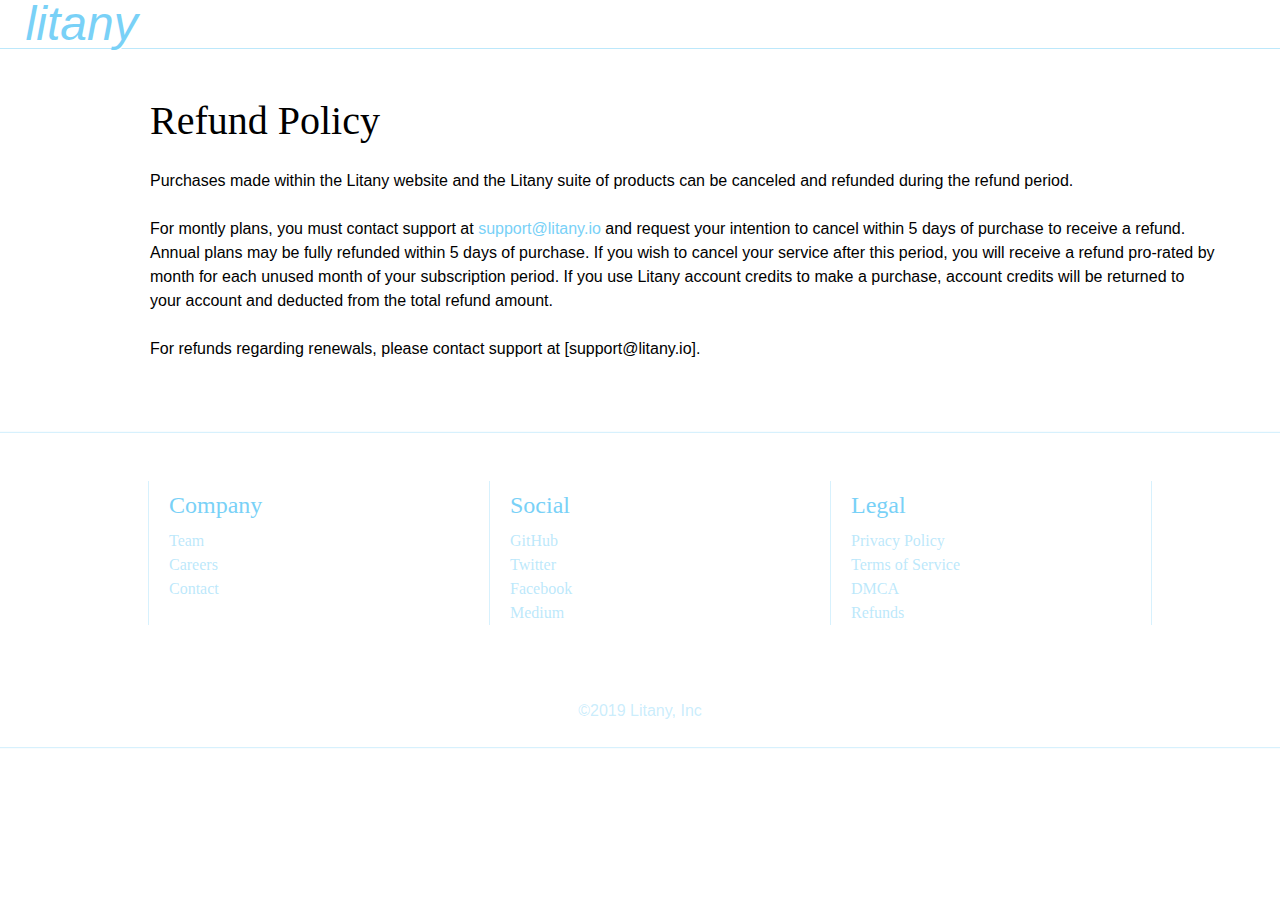
<file: legal/refund.html>
<!doctype html>
<head>
    <title>Litany</title>
    <link rel="stylesheet" href="/assets/styles/main.css" />
    <meta property="og:title" content="Litany" />
    <meta property="og:description" content="" />
    <meta property="og:image" content="http://litany.io/assets/i/litany-preview-highres.png" />
</head>

<body>
<header>
    <h1 id="logo" class="logo">litany</h1>
    <ul>

    </ul>
</header>


<section class="content">
<h1>Refund Policy</h1>
<p>Purchases made within the Litany website and the Litany suite of products can be canceled and refunded during the refund period.</p>
<p>For montly plans, you must contact support at <a href="mailto:support@litany.io">support@litany.io</a> and request your intention to cancel within 5 days of purchase to receive a refund.  Annual plans may be fully refunded within 5 days of purchase.  If you wish to cancel your service after this period, you will receive a refund pro-rated by month for each unused month of your subscription period.  If you use Litany account credits to make a purchase, account credits will be returned to your account and deducted from the total refund amount. </p>
<p>For refunds regarding renewals, please contact support at [support@litany.io].</p>
</section>
<footer>

    <section class="links">

        <section>
            <h1>Company</h1>
            <ul class="">
                <li><a href="#">Team</a>
                <li><a href="#">Careers</a>
                <li><a href="#">Contact</a>
            </ul>
        </section>

        <section>
            <h1>Social</h1>
            <ul class="social">
                <li class="github"><a href="http://github.com/litanyio">GitHub</a>
                <li class="twitter"><a href="http://twitter.com/litanyio">Twitter</a>
                <li class="facebook"><a href="http://fb.me/litanyio">Facebook</a>
                <li class="medium"><a href="https://medium.com/@litanyio">Medium</a>
            </ul>
        </section>

        <section>
            <h1>Legal</h1>
            <ul class="boring">
                <li><a href="/legal/privacy.html">Privacy Policy</a>
                <li><a href="/legal/tos.html">Terms of Service</a>
                <li><a href="/legal/dmca.html">DMCA</a>
                <li><a href="/legal/refund.html">Refunds</a>

            </ul>
        </section>
    </section>

    <p>&copy;2019 Litany, Inc</p>

</footer>
</body>
</html>
</file>
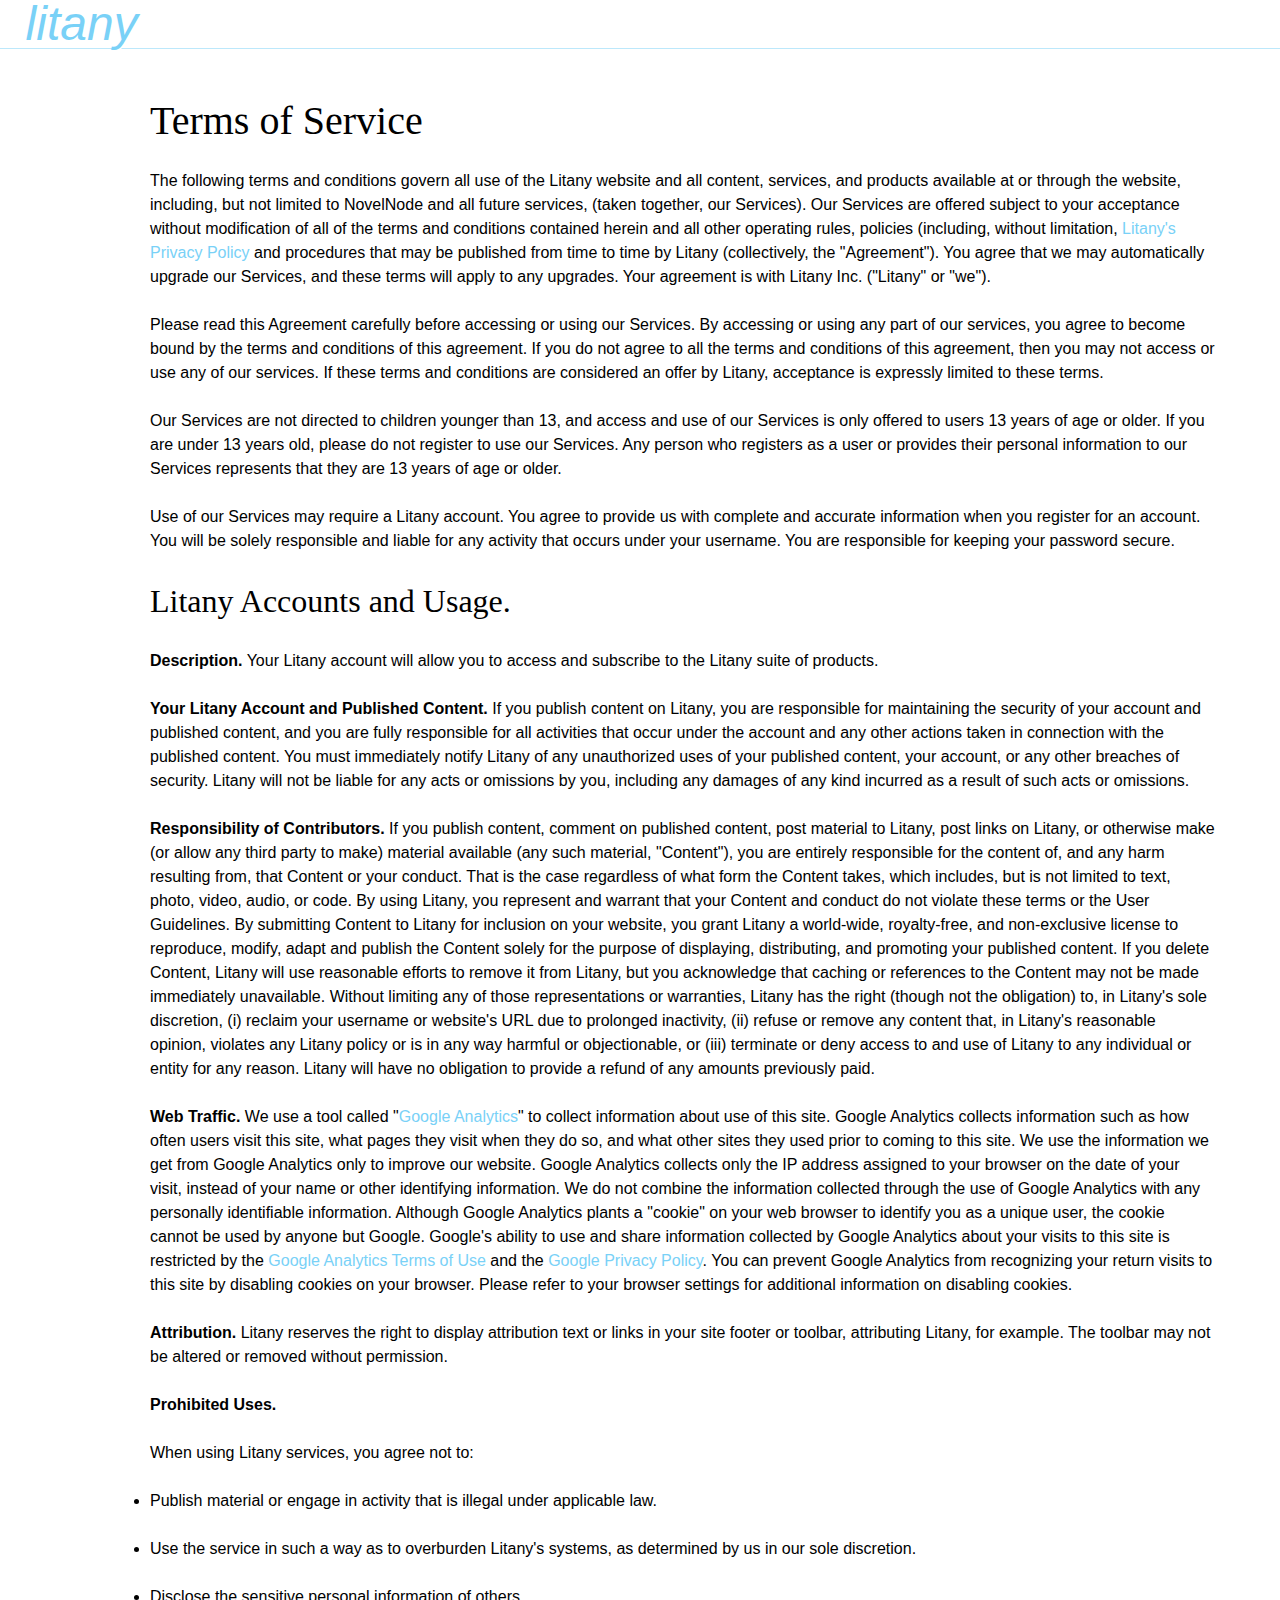
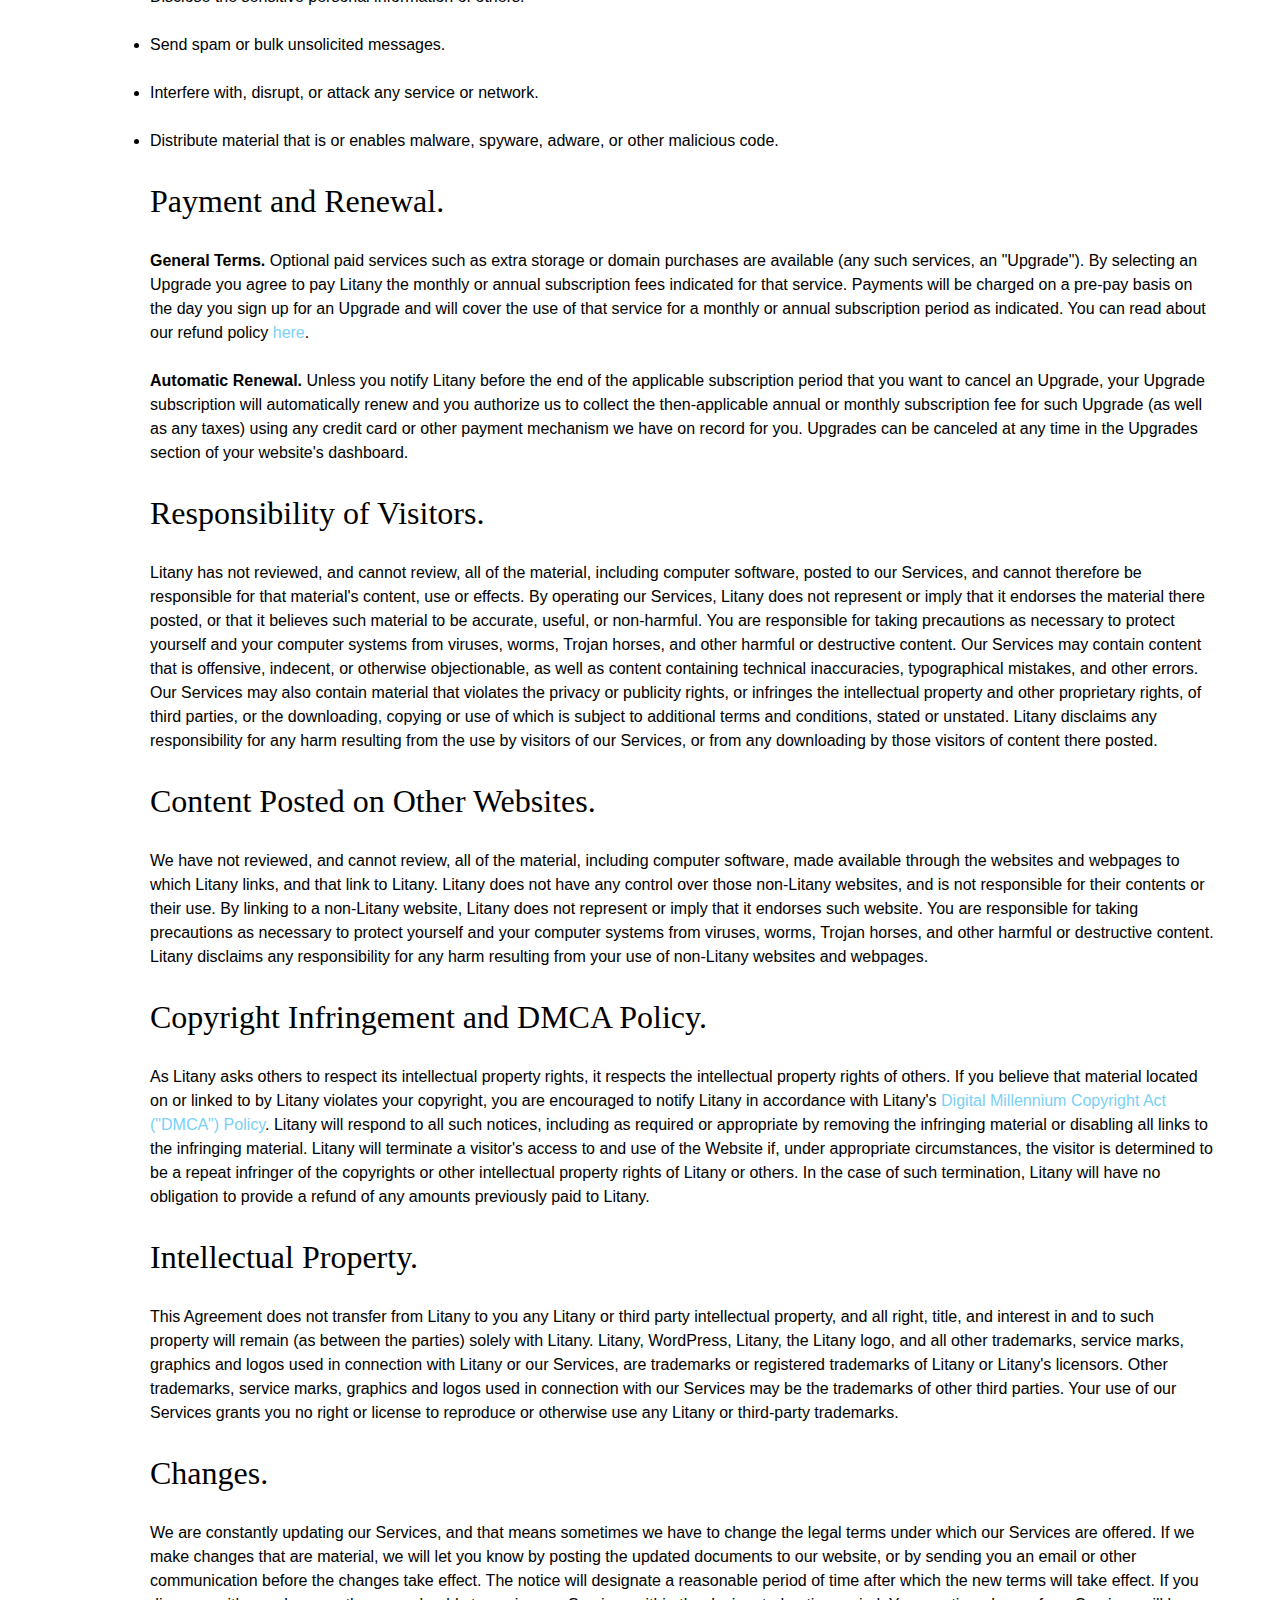
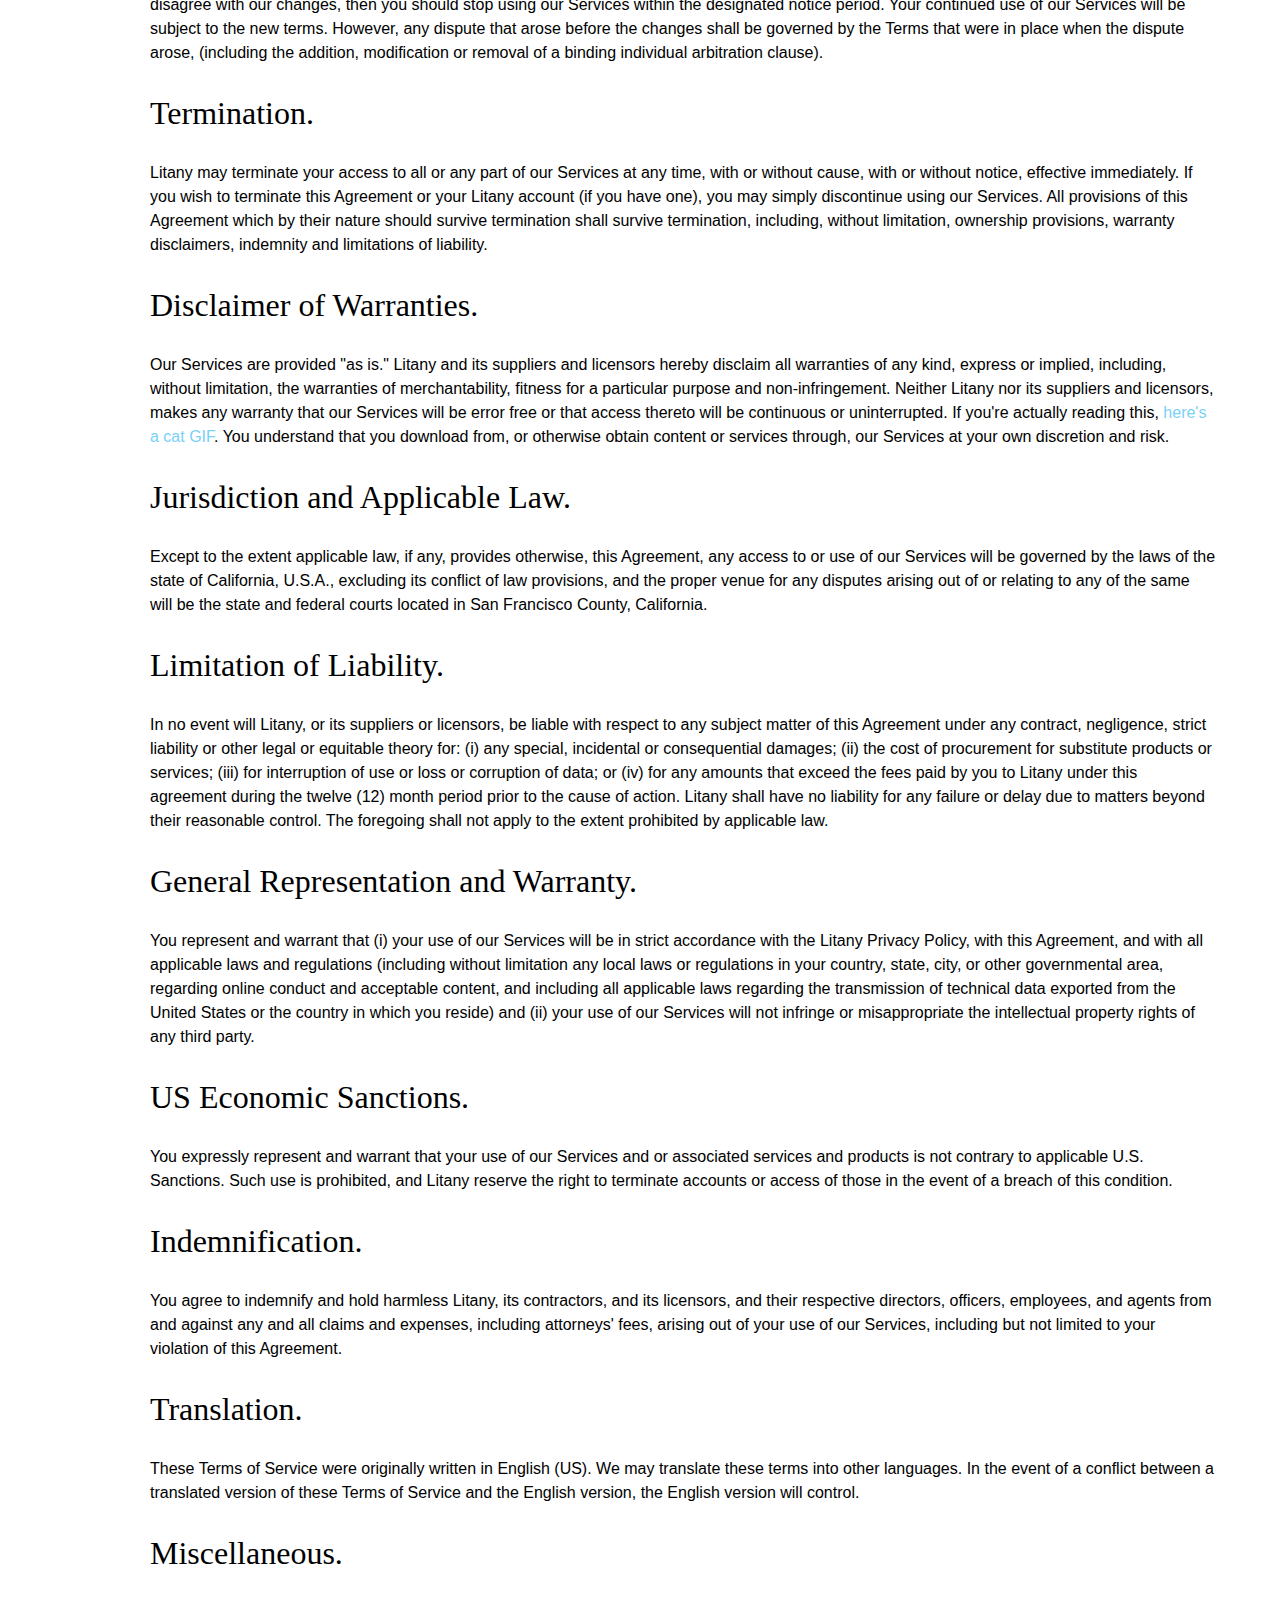
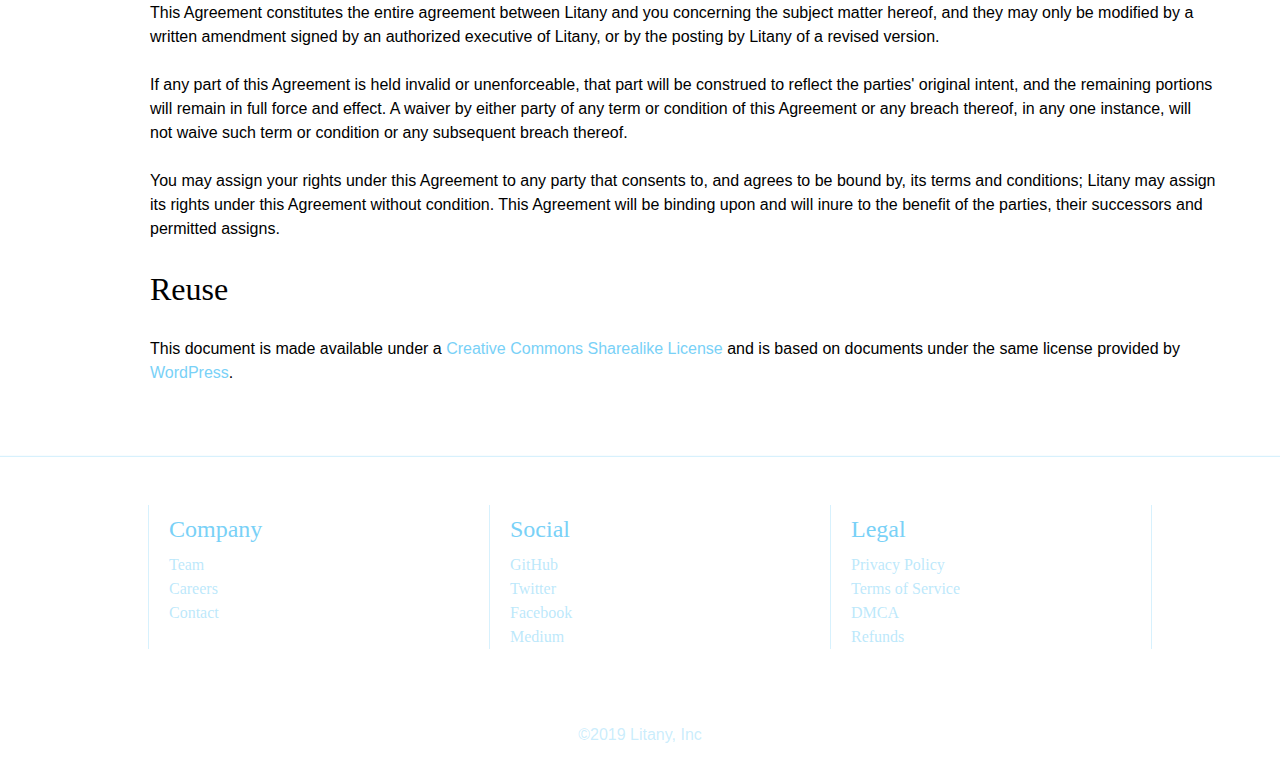
<file: legal/tos.html>
<!doctype html>
<head>
    <title>Litany</title>
    <link rel="stylesheet" href="/assets/styles/main.css" />
    <meta property="og:title" content="Litany" />
    <meta property="og:description" content="" />
    <meta property="og:image" content="http://litany.io/assets/i/litany-preview-highres.png" />
</head>

<body>
<header>
    <h1 id="logo" class="logo">litany</h1>
    <ul>

    </ul>
</header>


<section class="content">
<h1>Terms of Service</h1>
<p>The following terms and conditions govern all use of the Litany website and all content, services, and products available at or through the website, including, but not limited to NovelNode and all future services, (taken together, our Services). Our Services are offered subject to your acceptance without modification of all of the terms and conditions contained herein and all other operating rules, policies (including, without limitation, <a href="/legal/privacy.html">Litany's Privacy Policy</a> and procedures that may be published from time to time by Litany (collectively, the "Agreement"). You agree that we may automatically upgrade our Services, and these terms will apply to any upgrades. Your agreement is with Litany Inc. ("Litany" or "we").</p>
<p>Please read this Agreement carefully before accessing or using our Services. By accessing or using any part of our services, you agree to become bound by the terms and conditions of this agreement. If you do not agree to all the terms and conditions of this agreement, then you may not access or use any of our services. If these terms and conditions are considered an offer by Litany, acceptance is expressly limited to these terms.</p>
<p>Our Services are not directed to children younger than 13, and access and use of our Services is only offered to users 13 years of age or older. If you are under 13 years old, please do not register to use our Services. Any person who registers as a user or provides their personal information to our Services represents that they are 13 years of age or older.</p>
<p>Use of our Services may require a Litany account. You agree to provide us with complete and accurate information when you register for an account. You will be solely responsible and liable for any activity that occurs under your username. You are responsible for keeping your password secure.</p>
<h2>Litany Accounts and Usage.</h2>
<p><strong>Description.</strong> Your Litany account will allow you to access and subscribe to the Litany suite of products.</p>
<p><strong>Your Litany Account and Published Content.</strong> If you publish content on Litany, you are responsible for maintaining the security of your account and published content, and you are fully responsible for all activities that occur under the account and any other actions taken in connection with the published content. You must immediately notify Litany of any unauthorized uses of your published content, your account, or any other breaches of security. Litany will not be liable for any acts or omissions by you, including any damages of any kind incurred as a result of such acts or omissions.</p>
<p><strong>Responsibility of Contributors.</strong> If you publish content, comment on published content, post material to Litany, post links on Litany, or otherwise make (or allow any third party to make) material available (any such material, "Content"), you are entirely responsible for the content of, and any harm resulting from, that Content or your conduct. That is the case regardless of what form the Content takes, which includes, but is not limited to text, photo, video, audio, or code. By using Litany, you represent and warrant that your Content and conduct do not violate these terms or the User Guidelines. By submitting Content to Litany for inclusion on your website, you grant Litany a world-wide, royalty-free, and non-exclusive license to reproduce, modify, adapt and publish the Content solely for the purpose of displaying, distributing, and promoting your published content. If you delete Content, Litany will use reasonable efforts to remove it from Litany, but you acknowledge that caching or references to the Content may not be made immediately unavailable. Without limiting any of those representations or warranties, Litany has the right (though not the obligation) to, in Litany's sole discretion, (i) reclaim your username or website's URL due to prolonged inactivity, (ii) refuse or remove any content that, in Litany's reasonable opinion, violates any Litany policy or is in any way harmful or objectionable, or (iii) terminate or deny access to and use of Litany to any individual or entity for any reason.  Litany will have no obligation to provide a refund of any amounts previously paid. </p>
<p><strong>Web Traffic.</strong> We use a tool called "<a href="http://www.google.com/analytics/">Google Analytics</a>" to collect information about use of this site. Google Analytics collects information such as how often users visit this site, what pages they visit when they do so, and what other sites they used prior to coming to this site. We use the information we get from Google Analytics only to improve our website. Google Analytics collects only the IP address assigned to your browser on the date of your visit, instead of your name or other identifying information. We do not combine the information collected through the use of Google Analytics with any personally identifiable information. Although Google Analytics plants a "cookie" on your web browser to identify you as a unique user, the cookie cannot be used by anyone but Google. Google's ability to use and share information collected by Google Analytics about your visits to this site is restricted by the <a href="http://www.google.com/analytics/terms/us.html">Google Analytics Terms of Use</a> and the <a href="http://www.google.com/policies/privacy/">Google Privacy Policy</a>. You can prevent Google Analytics from recognizing your return visits to this site by disabling cookies on your browser. Please refer to your browser settings for additional information on disabling cookies.</p>
<p><strong>Attribution.</strong> Litany reserves the right to display attribution text or links in your site footer or toolbar, attributing Litany, for example. The toolbar may not be altered or removed without permission.</p>
<p><strong>Prohibited Uses.</strong> </p>
<p>When using Litany services, you agree not to:</p>
<ul>
<li>Publish material or engage in activity that is illegal under applicable law.</li>
<li>Use the service in such a way as to overburden Litany's systems, as determined by us in our sole discretion.</li>
<li>Disclose the sensitive personal information of others.</li>
<li>Send spam or bulk unsolicited messages.</li>
<li>Interfere with, disrupt, or attack any service or network.</li>
<li>Distribute material that is or enables malware, spyware, adware, or other malicious code.</li>
</ul>
<h2>Payment and Renewal.</h2>
<p><strong>General Terms.</strong> Optional paid services such as extra storage or domain purchases are available (any such services, an "Upgrade"). By selecting an Upgrade you agree to pay Litany the monthly or annual subscription fees indicated for that service. Payments will be charged on a pre-pay basis on the day you sign up for an Upgrade and will cover the use of that service for a monthly or annual subscription period as indicated. You can read about our refund policy <a href="/legal/refund.html">here</a>.</p>
<p><strong>Automatic Renewal.</strong> Unless you notify Litany before the end of the applicable subscription period that you want to cancel an Upgrade, your Upgrade subscription will automatically renew and you authorize us to collect the then-applicable annual or monthly subscription fee for such Upgrade (as well as any taxes) using any credit card or other payment mechanism we have on record for you. Upgrades can be canceled at any time in the Upgrades section of your website's dashboard.</p>
<h2>Responsibility of Visitors.</h2>
<p>Litany has not reviewed, and cannot review, all of the material, including computer software, posted to our Services, and cannot therefore be responsible for that material's content, use or effects. By operating our Services, Litany does not represent or imply that it endorses the material there posted, or that it believes such material to be accurate, useful, or non-harmful. You are responsible for taking precautions as necessary to protect yourself and your computer systems from viruses, worms, Trojan horses, and other harmful or destructive content. Our Services may contain content that is offensive, indecent, or otherwise objectionable, as well as content containing technical inaccuracies, typographical mistakes, and other errors. Our Services may also contain material that violates the privacy or publicity rights, or infringes the intellectual property and other proprietary rights, of third parties, or the downloading, copying or use of which is subject to additional terms and conditions, stated or unstated. Litany disclaims any responsibility for any harm resulting from the use by visitors of our Services, or from any downloading by those visitors of content there posted.</p>
<h2>Content Posted on Other Websites.</h2>
<p>We have not reviewed, and cannot review, all of the material, including computer software, made available through the websites and webpages to which Litany links, and that link to Litany. Litany does not have any control over those non-Litany websites, and is not responsible for their contents or their use. By linking to a non-Litany website, Litany does not represent or imply that it endorses such website. You are responsible for taking precautions as necessary to protect yourself and your computer systems from viruses, worms, Trojan horses, and other harmful or destructive content. Litany disclaims any responsibility for any harm resulting from your use of non-Litany websites and webpages.</p>
<h2>Copyright Infringement and DMCA Policy.</h2>
<p>As Litany asks others to respect its intellectual property rights, it respects the intellectual property rights of others. If you believe that material located on or linked to by Litany violates your copyright, you are encouraged to notify Litany in accordance with Litany's <a href="/legal/dmca.html">Digital Millennium Copyright Act ("DMCA") Policy</a>. Litany will respond to all such notices, including as required or appropriate by removing the infringing material or disabling all links to the infringing material. Litany will terminate a visitor's access to and use of the Website if, under appropriate circumstances, the visitor is determined to be a repeat infringer of the copyrights or other intellectual property rights of Litany or others. In the case of such termination, Litany will have no obligation to provide a refund of any amounts previously paid to Litany.</p>
<h2>Intellectual Property.</h2>
<p>This Agreement does not transfer from Litany to you any Litany or third party intellectual property, and all right, title, and interest in and to such property will remain (as between the parties) solely with Litany. Litany, WordPress, Litany, the Litany logo, and all other trademarks, service marks, graphics and logos used in connection with Litany or our Services, are trademarks or registered trademarks of Litany or Litany's licensors. Other trademarks, service marks, graphics and logos used in connection with our Services may be the trademarks of other third parties. Your use of our Services grants you no right or license to reproduce or otherwise use any Litany or third-party trademarks.</p>
<h2>Changes.</h2>
<p>We are constantly updating our Services, and that means sometimes we have to change the legal terms under which our Services are offered. If we make changes that are material, we will let you know by posting the updated documents to our website, or by sending you an email or other communication before the changes take effect. The notice will designate a reasonable period of time after which the new terms will take effect. If you disagree with our changes, then you should stop using our Services within the designated notice period. Your continued use of our Services will be subject to the new terms. However, any dispute that arose before the changes shall be governed by the Terms that were in place when the dispute arose, (including the addition, modification or removal of a binding individual arbitration clause).</p>
<h2>Termination.</h2>
<p>Litany may terminate your access to all or any part of our Services at any time, with or without cause, with or without notice, effective immediately. If you wish to terminate this Agreement or your Litany account (if you have one), you may simply discontinue using our Services. All provisions of this Agreement which by their nature should survive termination shall survive termination, including, without limitation, ownership provisions, warranty disclaimers, indemnity and limitations of liability. </p>
<h2>Disclaimer of Warranties.</h2>
<p>Our Services are provided "as is." Litany and its suppliers and licensors hereby disclaim all warranties of any kind, express or implied, including, without limitation, the warranties of merchantability, fitness for a particular purpose and non-infringement. Neither Litany nor its suppliers and licensors, makes any warranty that our Services will be error free or that access thereto will be continuous or uninterrupted. If you're actually reading this, <a href="/assets/i/cat.gif">here's a cat GIF</a>. You understand that you download from, or otherwise obtain content or services through, our Services at your own discretion and risk.</p>
<h2>Jurisdiction and Applicable Law.</h2>
<p>Except to the extent applicable law, if any, provides otherwise, this Agreement, any access to or use of our Services will be governed by the laws of the state of California, U.S.A., excluding its conflict of law provisions, and the proper venue for any disputes arising out of or relating to any of the same will be the state and federal courts located in San Francisco County, California.</p>
<h2>Limitation of Liability.</h2>
<p>In no event will Litany, or its suppliers or licensors, be liable with respect to any subject matter of this Agreement under any contract, negligence, strict liability or other legal or equitable theory for: (i) any special, incidental or consequential damages; (ii) the cost of procurement for substitute products or services; (iii) for interruption of use or loss or corruption of data; or (iv) for any amounts that exceed the fees paid by you to Litany under this agreement during the twelve (12) month period prior to the cause of action. Litany shall have no liability for any failure or delay due to matters beyond their reasonable control. The foregoing shall not apply to the extent prohibited by applicable law.</p>
<h2>General Representation and Warranty.</h2>
<p>You represent and warrant that (i) your use of our Services will be in strict accordance with the Litany Privacy Policy, with this Agreement, and with all applicable laws and regulations (including without limitation any local laws or regulations in your country, state, city, or other governmental area, regarding online conduct and acceptable content, and including all applicable laws regarding the transmission of technical data exported from the United States or the country in which you reside) and (ii) your use of our Services will not infringe or misappropriate the intellectual property rights of any third party.</p>
<h2>US Economic Sanctions.</h2>
<p>You expressly represent and warrant that your use of our Services and or associated services and products is not contrary to applicable U.S. Sanctions. Such use is prohibited, and Litany reserve the right to terminate accounts or access of those in the event of a breach of this condition.</p>
<h2>Indemnification.</h2>
<p>You agree to indemnify and hold harmless Litany, its contractors, and its licensors, and their respective directors, officers, employees, and agents from and against any and all claims and expenses, including attorneys' fees, arising out of your use of our Services, including but not limited to your violation of this Agreement.</p>
<h2>Translation.</h2>
<p>These Terms of Service were originally written in English (US). We may translate these terms into other languages. In the event of a conflict between a translated version of these Terms of Service and the English version, the English version will control.</p>
<h2>Miscellaneous.</h2>
<p>This Agreement constitutes the entire agreement between Litany and you concerning the subject matter hereof, and they may only be modified by a written amendment signed by an authorized executive of Litany, or by the posting by Litany of a revised version.</p>
<p>If any part of this Agreement is held invalid or unenforceable, that part will be construed to reflect the parties' original intent, and the remaining portions will remain in full force and effect. A waiver by either party of any term or condition of this Agreement or any breach thereof, in any one instance, will not waive such term or condition or any subsequent breach thereof.</p>
<p>You may assign your rights under this Agreement to any party that consents to, and agrees to be bound by, its terms and conditions; Litany may assign its rights under this Agreement without condition. This Agreement will be binding upon and will inure to the benefit of the parties, their successors and permitted assigns.</p>
<h2>Reuse</h2>
<p>This document is made available under a <a href="http://creativecommons.org/licenses/by-sa/4.0/">Creative Commons Sharealike License</a> and is based on documents under the same license provided by <a href="http://WordPress.com">WordPress</a>.</p>
</section>
<footer>

    <section class="links">

        <section>
            <h1>Company</h1>
            <ul class="">
                <li><a href="#">Team</a>
                <li><a href="#">Careers</a>
                <li><a href="#">Contact</a>
            </ul>
        </section>

        <section>
            <h1>Social</h1>
            <ul class="social">
                <li class="github"><a href="http://github.com/litanyio">GitHub</a>
                <li class="twitter"><a href="http://twitter.com/litanyio">Twitter</a>
                <li class="facebook"><a href="http://fb.me/litanyio">Facebook</a>
                <li class="medium"><a href="https://medium.com/@litanyio">Medium</a>
            </ul>
        </section>

        <section>
            <h1>Legal</h1>
            <ul class="boring">
                <li><a href="/legal/privacy.html">Privacy Policy</a>
                <li><a href="/legal/tos.html">Terms of Service</a>
                <li><a href="/legal/dmca.html">DMCA</a>
                <li><a href="/legal/refund.html">Refunds</a>

            </ul>
        </section>
    </section>

    <p>&copy;2019 Litany, Inc</p>

</footer>
</body>
</html>
</file>
<file: assets/styles/main.css>
/* http://meyerweb.com/eric/tools/css/reset/ 
   v2.0 | 20110126
   License: none (public domain)
*/
html, body, div, span, applet, object, iframe,
h1, h2, h3, h4, h5, h6, p, blockquote, pre,
a, abbr, acronym, address, big, cite, code,
del, dfn, em, img, ins, kbd, q, s, samp,
small, strike, strong, sub, sup, tt, var,
b, u, i, center,
dl, dt, dd, ol, ul, li,
fieldset, form, label, legend,
table, caption, tbody, tfoot, thead, tr, th, td,
article, aside, canvas, details, embed,
figure, figcaption, footer, header, hgroup,
menu, nav, output, ruby, section, summary,
time, mark, audio, video {
  margin: 0;
  padding: 0;
  border: 0;
  font-size: 100%;
  font: inherit;
  vertical-align: baseline; }

body {
  line-height: 1; }

ol, ul {
  list-style: none; }

blockquote, q {
  quotes: none; }

blockquote:before, blockquote:after,
q:before, q:after {
  content: '';
  content: none; }

table {
  border-collapse: collapse;
  border-spacing: 0; }

body {
  font-size: 16px;
  font-family: sans-serif;
  margin: 0; }

h1 {
  margin-top: 0;
  font-size: 40px;
  font-weight: 100;
  line-height: 48px;
  margin-bottom: 24px; }

h2 {
  font-weight: 100;
  font-size: 32px;
  margin-bottom: 24px;
  line-height: 48px; }

p, li, blockquote, pre {
  font-family: "Open Sans", "Helvetica Neue", "Helvetica", Helvetica, Arial, sans-serif;
  font-size: 16px;
  line-height: 24px;
  margin: 0;
  padding: 0;
  margin-bottom: 24px; }

p {
  margin-top: 0;
  margin-bottom: 24px;
  line-height: 24px; }

a {
  text-decoration: none;
  color: #79d1f7; }

ol {
  padding-left: 1.5em;
  list-style-type: decimal; }

.logo a.litany {
  font-family: 'Dosis', sans-serif;
  font-weight: 100;
  font-size: 36px; }
.logo a.litany i {
  }
.logo a.litany:hover span {
  display: inline;
  opacity: .6;
   }
.logo a.litany:hover i {
  text-shadow: 0 0 6px rgba(101, 255, 227, 0.4); }

body {
  background: #fff;
  text-shadow: 1px 1px 0px #fff; }
  body.sticky {
    padding-top: 144px; }
    body.sticky header {
      position: fixed;
      top: 0; }
    body.sticky .hero {
      opacity: 0; }
    body.sticky .hero {
      height: calc(100vh - 144px); }
      body.sticky .hero #change {
        display: none; }
      body.sticky .hero #novelnode {
        display: block; }

header {
  width: 98%;
  padding-left: 2%;
  height: 48px;
  border-bottom: 1px solid rgba(121, 209, 247, 0.5);
  }
  header h1 {
    font-family: 'Dosis', sans-serif;
    font-weight: 100;
    font-size: 48px;
    font-style: italic;
    color: #79d1f7;
    width: 10%;
    text-shadow: 1px 1px 0px #fff;
    float: left; }
  header ul {
    float: right;
    margin-top: 24px; }
    header ul li {
      text-shadow: 1px 1px 0px #fff;
      height: 24px;
      display: inline-block;
      padding-left: 20px;
      padding-right: 20px; }
      header ul li.active a {
        border-bottom: 3px solid #79d1f7; }

.hero {
  height: calc(100vh - 72px);
  width: 100%;
  display: flex;
  align-items: center;
  justify-content: center;
  }
  .hero p {
    font-family: 'Inconsolata';
    font-weight: bold;
    font-size: 48px; }
  .hero span {
    margin-top: 48px;
    display: block;
    font-weight: lighter; }
  .hero #novelnode {
    display: none; }
    .hero #novelnode span.cta-survey {
      font-family: 'Inconsolata';
      font-size: 24px; }
    .hero #novelnode a {
      font-family: 'Inconsolata';
      font-weight: bold;
      box-shadow: inset 0 -1px 0 0 #fff, inset 0 -3px 0 0 #79d1f7;
      font-size: 24px;
      background: #fff;
      text-shadow: 1px  1px 0 #fff,  -1px -1px 0 #fff, -1px  1px 0 #fff, 1px  -1px 0 #fff;
      }
      .hero #novelnode a:hover {
        color: #000;
        text-transform: uppercase;
        box-shadow: inset 0 -1px 0 0 #fff, inset 0 -3px 0 0 #000; }

.padding {
  opacity: 0;
  margin-top: 100vh;
  margin: auto;
  width: 80%;
  height: 100vh;
  font-family: 'Roboto';
  font-weight: 100; }

.contact {
  width: 50%;
  margin: auto;
  text-align: center;
  font-family: 'Inconsolata';
  margin-bottom: 70vh;
  font-size: 48px; }
  .contact p {
    margin-top: 24px;
    opacity: .5;
    color: #79d1f7; }

.cipher-bg {
  z-index: -999;
  display: inline-flex;
  margin-bottom: 24px;
  position: fixed;
  top: 0;
  left: 0;
  width: 98%;
  padding-left: 2%;
  display: flex;
  flex-direction: row;
  flex-wrap: wrap;
  height: 100vh; }
  .cipher-bg li {
    display: flex;
    width: 4.16667%;
    padding-left: 0.69444%;
    padding-right: 0.69444%;
    position: relative;
    text-align: center;
    margin-bottom: 0;
    height: 24px;
    color: transparent;
    text-shadow: 1px 1px 4px #c8e7f5;
    opacity: .5; }
    .cipher-bg li.plain {
      opacity: 1; 
      color: #79d1f7;}
    .cipher-bg li span {
      font-family: 'Inconsolata';
      font-size: 16pt;
      display: block;
      position: absolute;
      top: 0;
      }

.content {
  font-family: 'Roboto';
  font-weight: 100;
  padding-left: 150px;
  padding-top: 48px;
  padding-bottom: 48px;
  padding-right: 5%;
  margin: auto; }
  .content h1 {
    text-align: left; }
  .content ul {
    list-style: disc outside none; }
  .content strong {
    font-weight: bold; }

footer {
  padding-top: 48px;
  width: 100%;
  background: #fff;
  box-shadow: 0px 0px 1px 1px rgba(121, 209, 247, 0.3); }
  footer .links {
    display: flex;
    width: 80%;
    margin: auto; }
    footer .links section {
      border-left: 1px solid rgba(121, 209, 247, 0.3);
      padding-left: 20px; }
      footer .links section:last-child {
        border-right: 1px solid rgba(121, 209, 247, 0.3); }
  footer h1 {
    font-size: 24px;
    margin-bottom: 0;
    color: #79d1f7;
    font-family: 'Roboto'; }
  footer a {
    font-family: 'Roboto';
    color: rgba(121, 209, 247, 0.5); }
    footer a:hover {
      font-style: italic;
      color: #79d1f7; }
  footer section {
    width: 30%;
    margin-left: 20px; }
  footer ul li {
    margin: 0; }
  footer p {
    width: 100%;
    margin-top: 74px;
    padding-bottom: 24px;
    margin-bottom: 0;
    text-align: center;
    color: rgba(121, 209, 247, 0.4); }

/*# sourceMappingURL=main.css.map */
</file>
